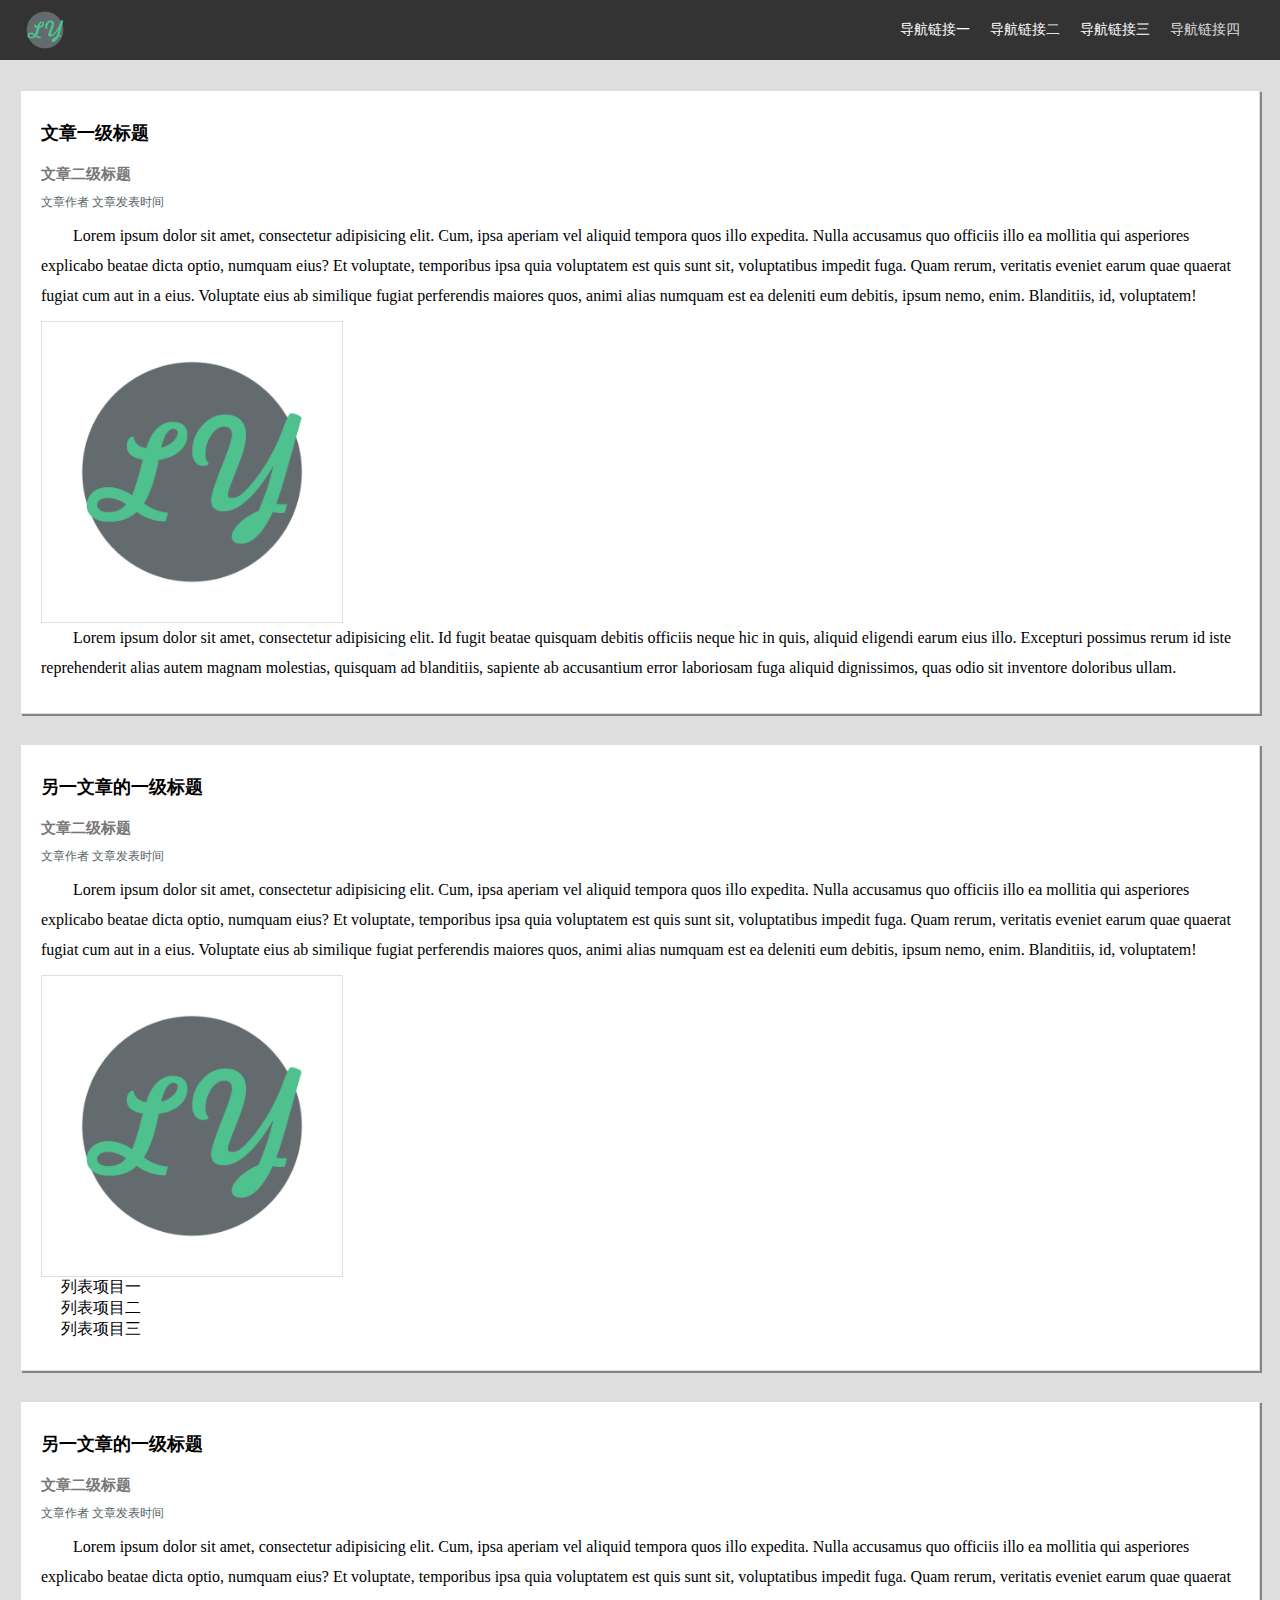
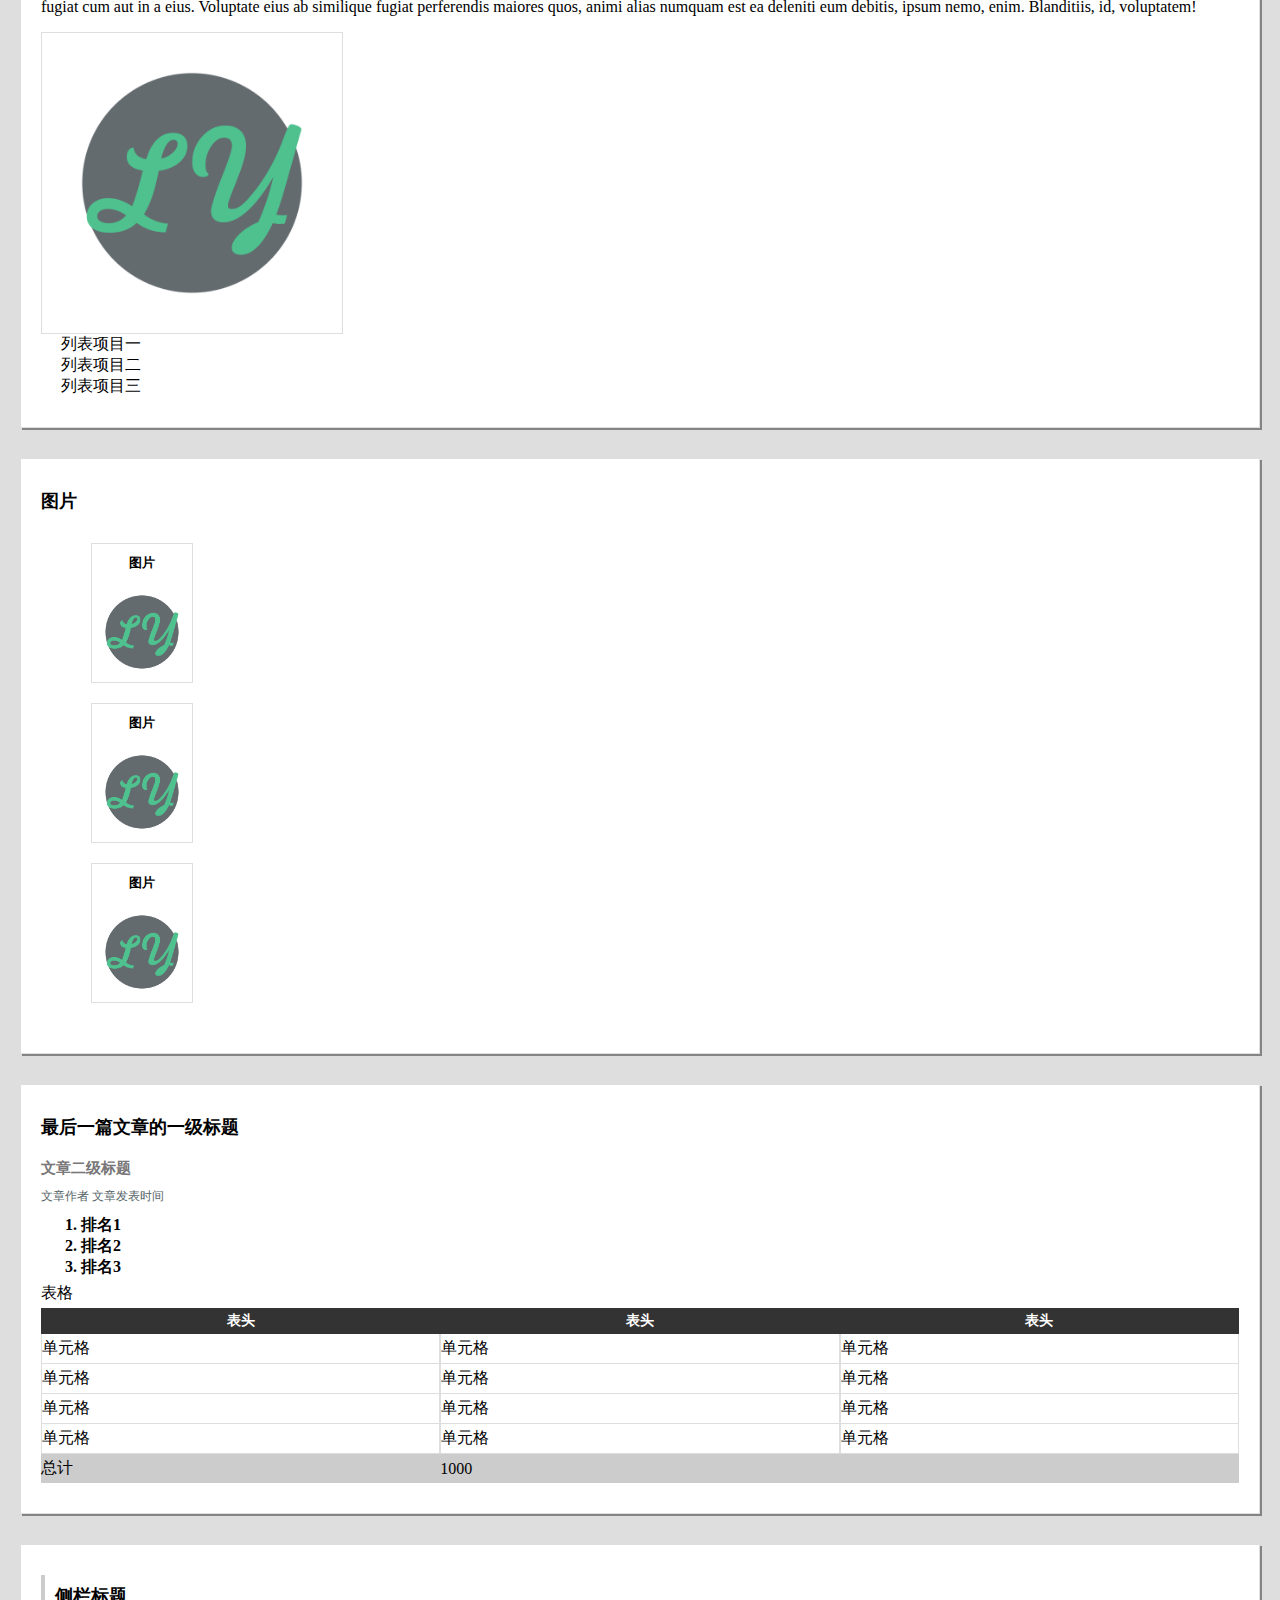
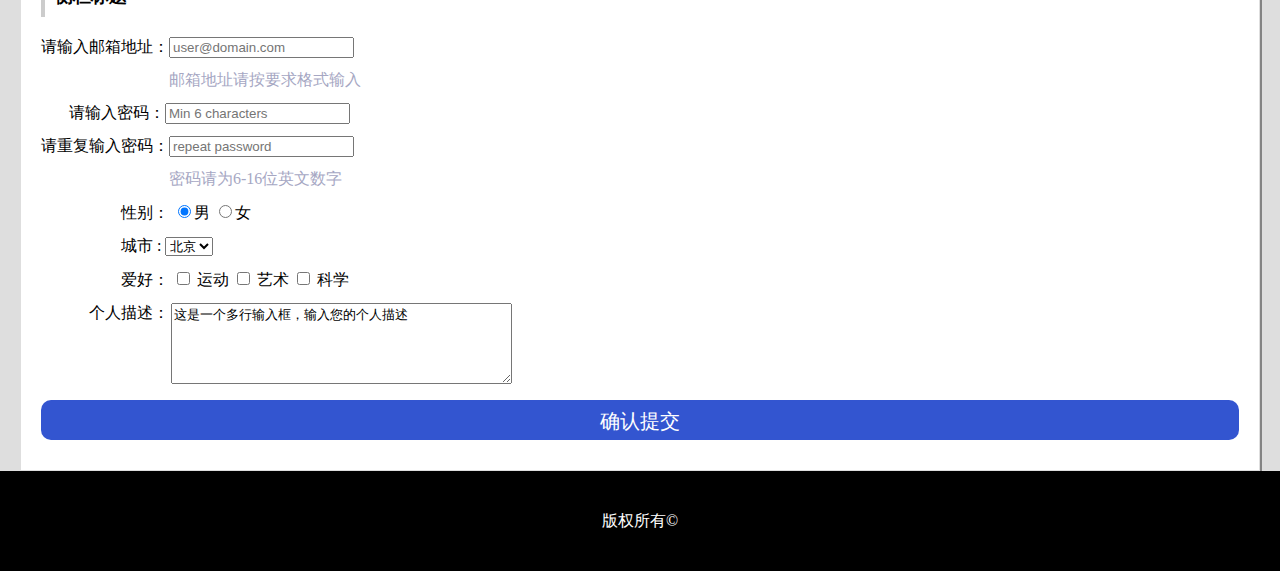
<file: task02/index.html>
<!DOCTYPE html>
<html lang="en">

<head>
    <meta charset="UTF-8">
    <title>任务二</title>
    <link rel="stylesheet" href="./css/index.css">
</head>

<body>
    <header class="header">
        <nav class="navbar">
            <a href="#" class="logo fl"><img src="./images/logo.png" alt="lychiyu"></a>
            <ul class="nav fr">
                <li><a href="">导航链接一</a></li>
                <li><a href="">导航链接二</a></li>
                <li><a href="">导航链接三</a></li>
                <li><a href="">导航链接四</a></li>
            </ul>
        </nav>
    </header>
    <main>
        <section class="">
            <header class="article-info">
                <h2>文章一级标题</h2>
                <h3>文章二级标题</h3>
                <p><span>文章作者</span> <span>文章发表时间</span> </p>
            </header>
            <div class="article-desc">
                <p>Lorem ipsum dolor sit amet, consectetur adipisicing elit. Cum, ipsa aperiam vel aliquid tempora quos illo expedita. Nulla accusamus quo officiis illo ea mollitia qui asperiores explicabo beatae dicta optio, numquam eius? Et voluptate, temporibus ipsa quia voluptatem est quis sunt sit, voluptatibus impedit fuga. Quam rerum, veritatis eveniet earum quae quaerat fugiat cum aut in a eius. Voluptate eius ab similique fugiat perferendis maiores quos, animi alias numquam est ea deleniti eum debitis, ipsum nemo, enim. Blanditiis, id, voluptatem!</p>
                <img src="./images/logo.png" alt="文章图片">
                <p>Lorem ipsum dolor sit amet, consectetur adipisicing elit. Id fugit beatae quisquam debitis officiis neque hic in quis, aliquid eligendi earum eius illo. Excepturi possimus rerum id iste reprehenderit alias autem magnam molestias, quisquam ad blanditiis, sapiente ab accusantium error laboriosam fuga aliquid dignissimos, quas odio sit inventore doloribus ullam.</p>
            </div>
        </section>
        <section class="">
            <header class="article-info">
                <h2>另一文章的一级标题</h2>
                <h3>文章二级标题</h3>
                <p><span>文章作者</span> <span>文章发表时间</span> </p>
            </header>
            <div class="article-desc">
                <p>Lorem ipsum dolor sit amet, consectetur adipisicing elit. Cum, ipsa aperiam vel aliquid tempora quos illo expedita. Nulla accusamus quo officiis illo ea mollitia qui asperiores explicabo beatae dicta optio, numquam eius? Et voluptate, temporibus ipsa quia voluptatem est quis sunt sit, voluptatibus impedit fuga. Quam rerum, veritatis eveniet earum quae quaerat fugiat cum aut in a eius. Voluptate eius ab similique fugiat perferendis maiores quos, animi alias numquam est ea deleniti eum debitis, ipsum nemo, enim. Blanditiis, id, voluptatem!</p>
                <img src="./images/logo.png" alt="文章图片">
                <ol>
                    <li>列表项目一</li>
                    <li>列表项目二</li>
                    <li>列表项目三</li>
                </ol>
            </div>
        </section>
        <section class="">
            <header class="article-info">
                <h2>另一文章的一级标题</h2>
                <h3>文章二级标题</h3>
                <p><span>文章作者</span> <span>文章发表时间</span> </p>
            </header>
            <div class="article-desc">
                <p>Lorem ipsum dolor sit amet, consectetur adipisicing elit. Cum, ipsa aperiam vel aliquid tempora quos illo expedita. Nulla accusamus quo officiis illo ea mollitia qui asperiores explicabo beatae dicta optio, numquam eius? Et voluptate, temporibus ipsa quia voluptatem est quis sunt sit, voluptatibus impedit fuga. Quam rerum, veritatis eveniet earum quae quaerat fugiat cum aut in a eius. Voluptate eius ab similique fugiat perferendis maiores quos, animi alias numquam est ea deleniti eum debitis, ipsum nemo, enim. Blanditiis, id, voluptatem!</p>
                <img src="./images/logo.png" alt="文章图片">
                <ol>
                    <li>列表项目一</li>
                    <li>列表项目二</li>
                    <li>列表项目三</li>
                </ol>
            </div>
        </section>
        <section class="">
            <header class="article-info">
                <h2>图片</h2>
            </header>
            <div class="article-desc img-content">
                <div>
                    <div><h5>图片</h5></div>
                    <div><img src="./images/logo.png" alt=""></div>
                </div>
                <div>
                    <div><h5>图片</h5></div>
                    <div><img src="./images/logo.png" alt=""></div>
                </div>
                <div>
                    <div><h5>图片</h5></div>
                    <div><img src="./images/logo.png" alt=""></div>
                </div>
            </div>
        </section>
        <section class="">
            <header class="article-info">
                <h2>最后一篇文章的一级标题</h2>
                <h3>文章二级标题</h3>
                <p><span>文章作者</span> <span>文章发表时间</span> </p>
            </header>
            <div class="article-desc table-content"  >
                <ol>
                    <li>排名1</li>
                    <li>排名2</li>
                    <li>排名3</li>
                </ol>
                <p>表格</p>
                <table cellspacing="0" cellpadding="0">
                   <tr>
                       <th>表头</th>
                       <th>表头</th>
                       <th>表头</th>
                   </tr>
                   <tr>
                       <td>单元格</td>
                       <td>单元格</td>
                       <td>单元格</td>
                   </tr>
                   <tr>
                       <td>单元格</td>
                       <td>单元格</td>
                       <td>单元格</td>
                   </tr>
                   <tr>
                       <td>单元格</td>
                       <td>单元格</td>
                       <td>单元格</td>
                   </tr>
                   <tr>
                       <td>单元格</td>
                       <td>单元格</td>
                       <td>单元格</td>
                   </tr>
                   <tr>
                       <td>总计</td>
                       <td colspan="2">1000</td>
                   </tr>
                </table>
            </div>
        </section>
    </main>

    <aside>
        <div class="aside-content">
            <h3><span></span>侧栏标题</h3>
            <form method="post" action="http://ife.baidu.com">
                <p><label for="email">请输入邮箱地址：<input id="email" type="email" placeholder="user@domain.com" name="email" /></label></p>
                <p class="text">邮箱地址请按要求格式输入</p>
                <p><label for="password">&nbsp;&nbsp;&nbsp;&nbsp;&nbsp;&nbsp;&nbsp;请输入密码：<input id="password" type="password" placeholder="Min 6 characters" name="password" /></label></p>
                <p><label for="repeat-password"> 请重复输入密码：<input id="repeat-password" type="password" placeholder="repeat password" name="repeat-password" /></label></p>
                <p class="text">密码请为6-16位英文数字</p>

                <p class="detail">
                    <span>性别：</span>
                    <label for="man"><input id="man" checked value="男" type="radio" name="gender" />男</label>
                    <label for="woman"><input id="woman" value="女" type="radio" name="gender" />女</label>
                </p>

                <p class="detail">
                    <label for="city">
                        城市 :
                        <select name="city" id="city">
                            <option value="1" label="北京">北京</option>
                            <option value="2" label="上海">上海</option>
                            <option value="3" label="深圳">深圳</option>
                            <option value="4" label="广州">广州</option>
                        </select>
                    </label>
                </p>

                <p class="detail">
                    <span>爱好：</span>
                    <label for="sport"><input type="checkbox" id="sport" name="sport" /> 运动</label>
                    <label for="art"><input type="checkbox" id="art" name="art" /> 艺术</label>
                    <label for="science"><input type="checkbox" id="science" name="science" /> 科学</label>
                </p>

                <p class="message">
                    <span class="pro-describe">个人描述：</span>
                    <textarea cols="40" rows="5" name="detail" id="detail" wrap="hard" title="describe">这是一个多行输入框，输入您的个人描述</textarea>
                </p>

		    <input class="submit" type="submit" value="确认提交" />
	    </form>
        </div>
    </aside>

<footer>
    版权所有&copy;
</footer>

</body>

</html>
</file>
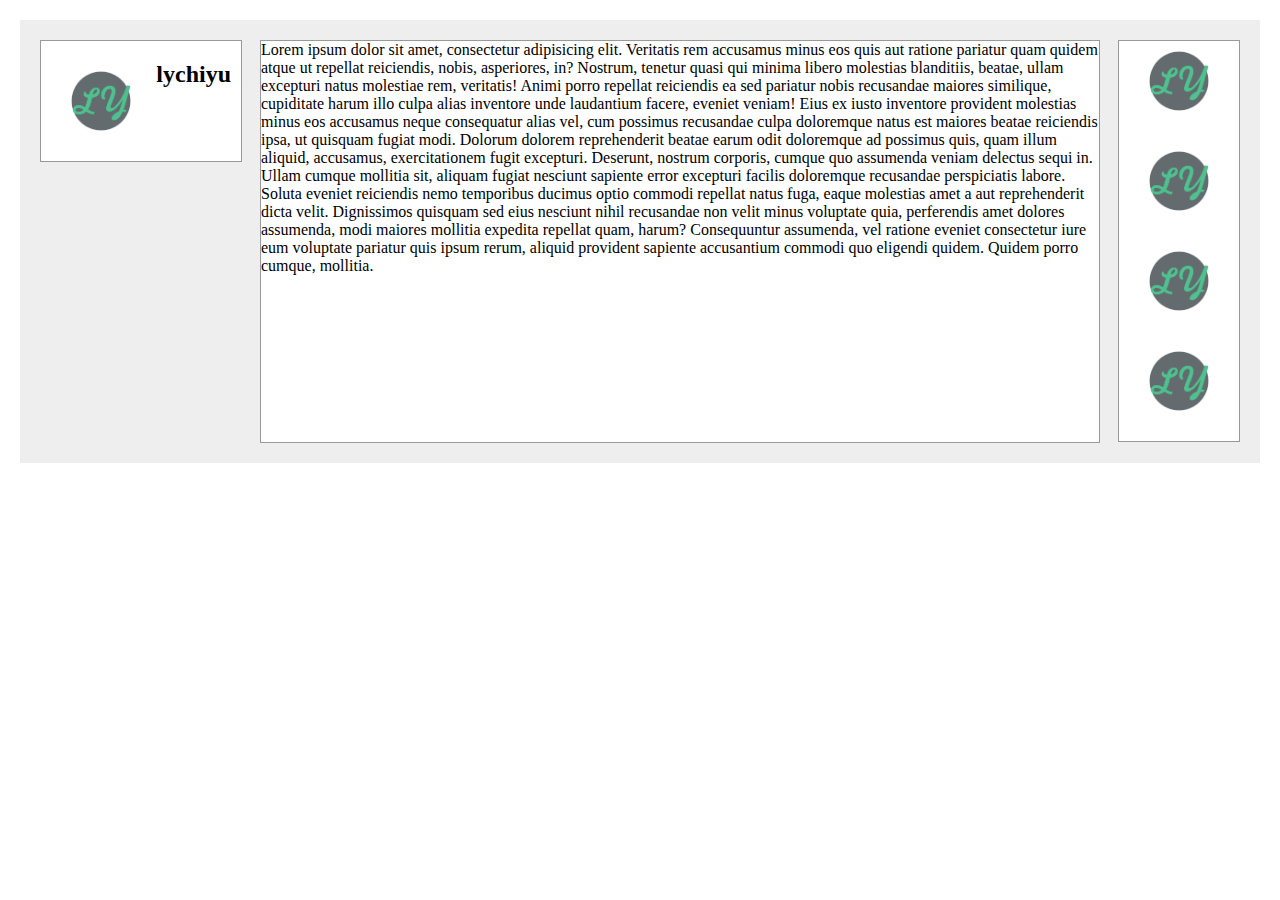
<file: task03/index.html>
<!DOCTYPE html>
<html lang="en">
<head>
    <meta charset="UTF-8">
    <meta name="viewport" content="width=device-width, initial-scale=1.0">
    <meta http-equiv="X-UA-Compatible" content="ie=edge">
    <title>任务三</title>
    <style>
        *{
            margin: 0;
            padding: 0;
        }
        .clearfix:before, 
        .clearfix:after {
            content: "";
            display: table;
        }

        .clearfix:after {
            clear: both;
        }

        .clearfix {
            *zoom: 1; /*IE/7/6*/
        }

        body>div{
            margin: 20px;
            padding: 20px;
            background: #eee;
            border: #999;
        }
        img{
         width: 80px;
         height: 80px;   
         vertical-align: middle;
        }
        article{
            border: 1px solid #999;
            background: #fff;
        }
        ul{
             
            list-style: none;
            text-align: center;
        }
        ul li {
            margin-bottom: 20px;
        }
        .left{
            float: left;
            width: 160px;
            padding: 20px;
            position: relative
        }
        .left h2{
            position: absolute;
            right: 10px;
        }
        .right{
            float: right;
            width: 120px;
        }
        .center{
            margin-left: 220px;
            margin-right: 140px;
        }
    </style>
</head>
<body>
    <div class="clearfix">
        <article class="left">
            <h2>lychiyu</h2>
            <img src="./images/logo.png" alt="lychiyu">
        </article>
        <article class="right">
            <ul>
                <li><img src="./images/logo.png" alt=""></li>
                <li><img src="./images/logo.png" alt=""></li>
                <li><img src="./images/logo.png" alt=""></li>
                <li><img src="./images/logo.png" alt=""></li>
            </ul>
        </article>
        <article class="center clearfix">
            Lorem ipsum dolor sit amet, consectetur adipisicing elit. Veritatis rem accusamus minus eos quis aut ratione pariatur quam quidem atque ut repellat reiciendis, nobis, asperiores, in? Nostrum, tenetur quasi qui minima libero molestias blanditiis, beatae, ullam excepturi natus molestiae rem, veritatis! Animi porro repellat reiciendis ea sed pariatur nobis recusandae maiores similique, cupiditate harum illo culpa alias inventore unde laudantium facere, eveniet veniam! Eius ex iusto inventore provident molestias minus eos accusamus neque consequatur alias vel, cum possimus recusandae culpa doloremque natus est maiores beatae reiciendis ipsa, ut quisquam fugiat modi. Dolorum dolorem reprehenderit beatae earum odit doloremque ad possimus quis, quam illum aliquid, accusamus, exercitationem fugit excepturi. Deserunt, nostrum corporis, cumque quo assumenda veniam delectus sequi in. Ullam cumque mollitia sit, aliquam fugiat nesciunt sapiente error excepturi facilis doloremque recusandae perspiciatis labore. Soluta eveniet reiciendis nemo temporibus ducimus optio commodi repellat natus fuga, eaque molestias amet a aut reprehenderit dicta velit. Dignissimos quisquam sed eius nesciunt nihil recusandae non velit minus voluptate quia, perferendis amet dolores assumenda, modi maiores mollitia expedita repellat quam, harum? Consequuntur assumenda, vel ratione eveniet consectetur iure eum voluptate pariatur quis ipsum rerum, aliquid provident sapiente accusantium commodi quo eligendi quidem. Quidem porro cumque, mollitia.
        </article>
    </div>
</body>
</html>
</file>
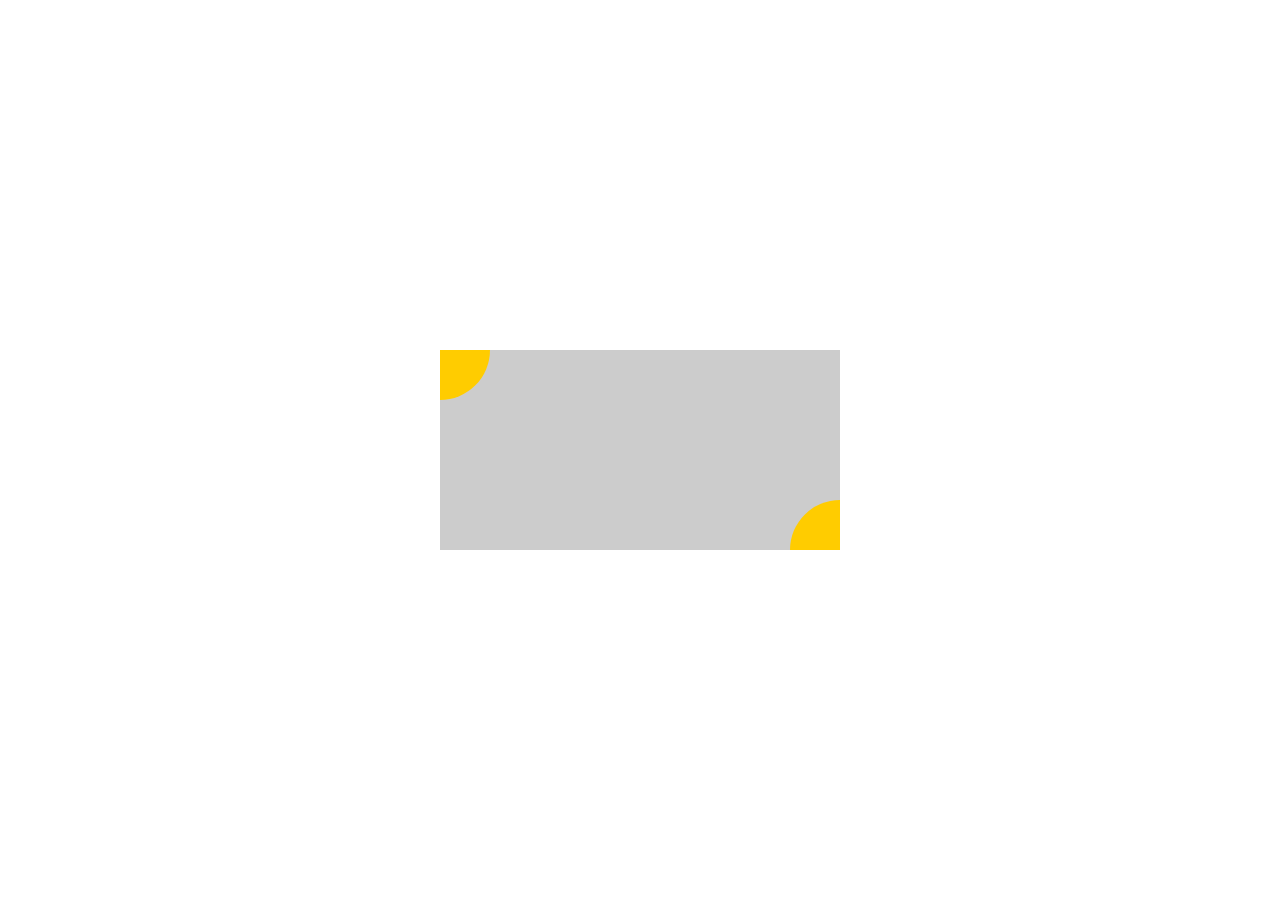
<file: task04/index.html>
<!DOCTYPE html>
<html lang="en">
<head>
    <meta charset="UTF-8">
    <meta name="viewport" content="width=device-width, initial-scale=1.0">
    <meta http-equiv="X-UA-Compatible" content="ie=edge">
    <title>任务四</title>
    <style>
        *{
            margin: 0;
            padding: 0;
        }
        .wrapper{
            width: 400px;
            height: 200px;
            background: #ccc;
            position: absolute;
            top: 50%;
            left: 50%;
            transform: translate(-50%, -50%);
        }
        .left,.right{
            background: #fc0;
            width: 50px;
            height: 50px;
            position: absolute;
        }
        .left{
            border-bottom-right-radius: 100%;
            left:0;
        }
        .right{
            right:0;
            bottom:0;
            border-top-left-radius: 100%;
        }
    </style>
</head>
<body>
    <div class="wrapper">
        <div class="left"></div>
        <div class="right"></div>
    </div>
</body>
</html>
</file>
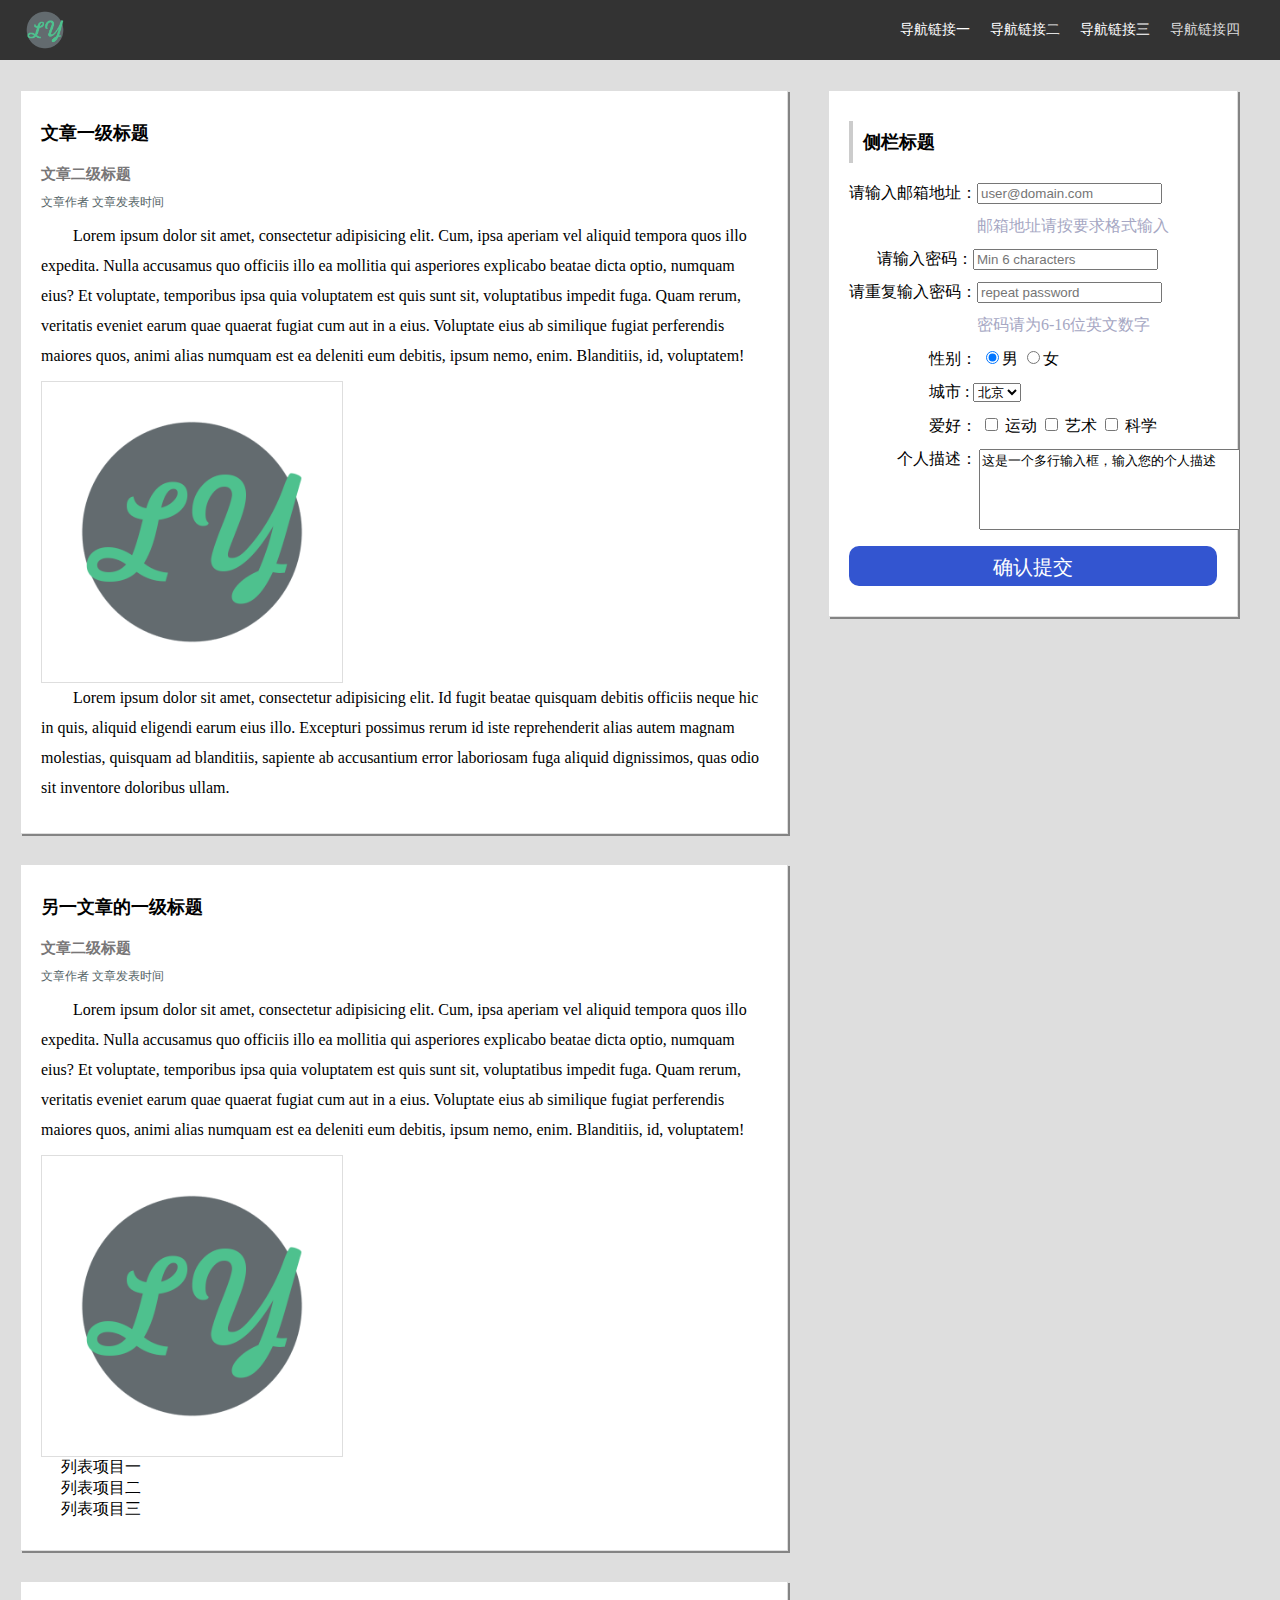
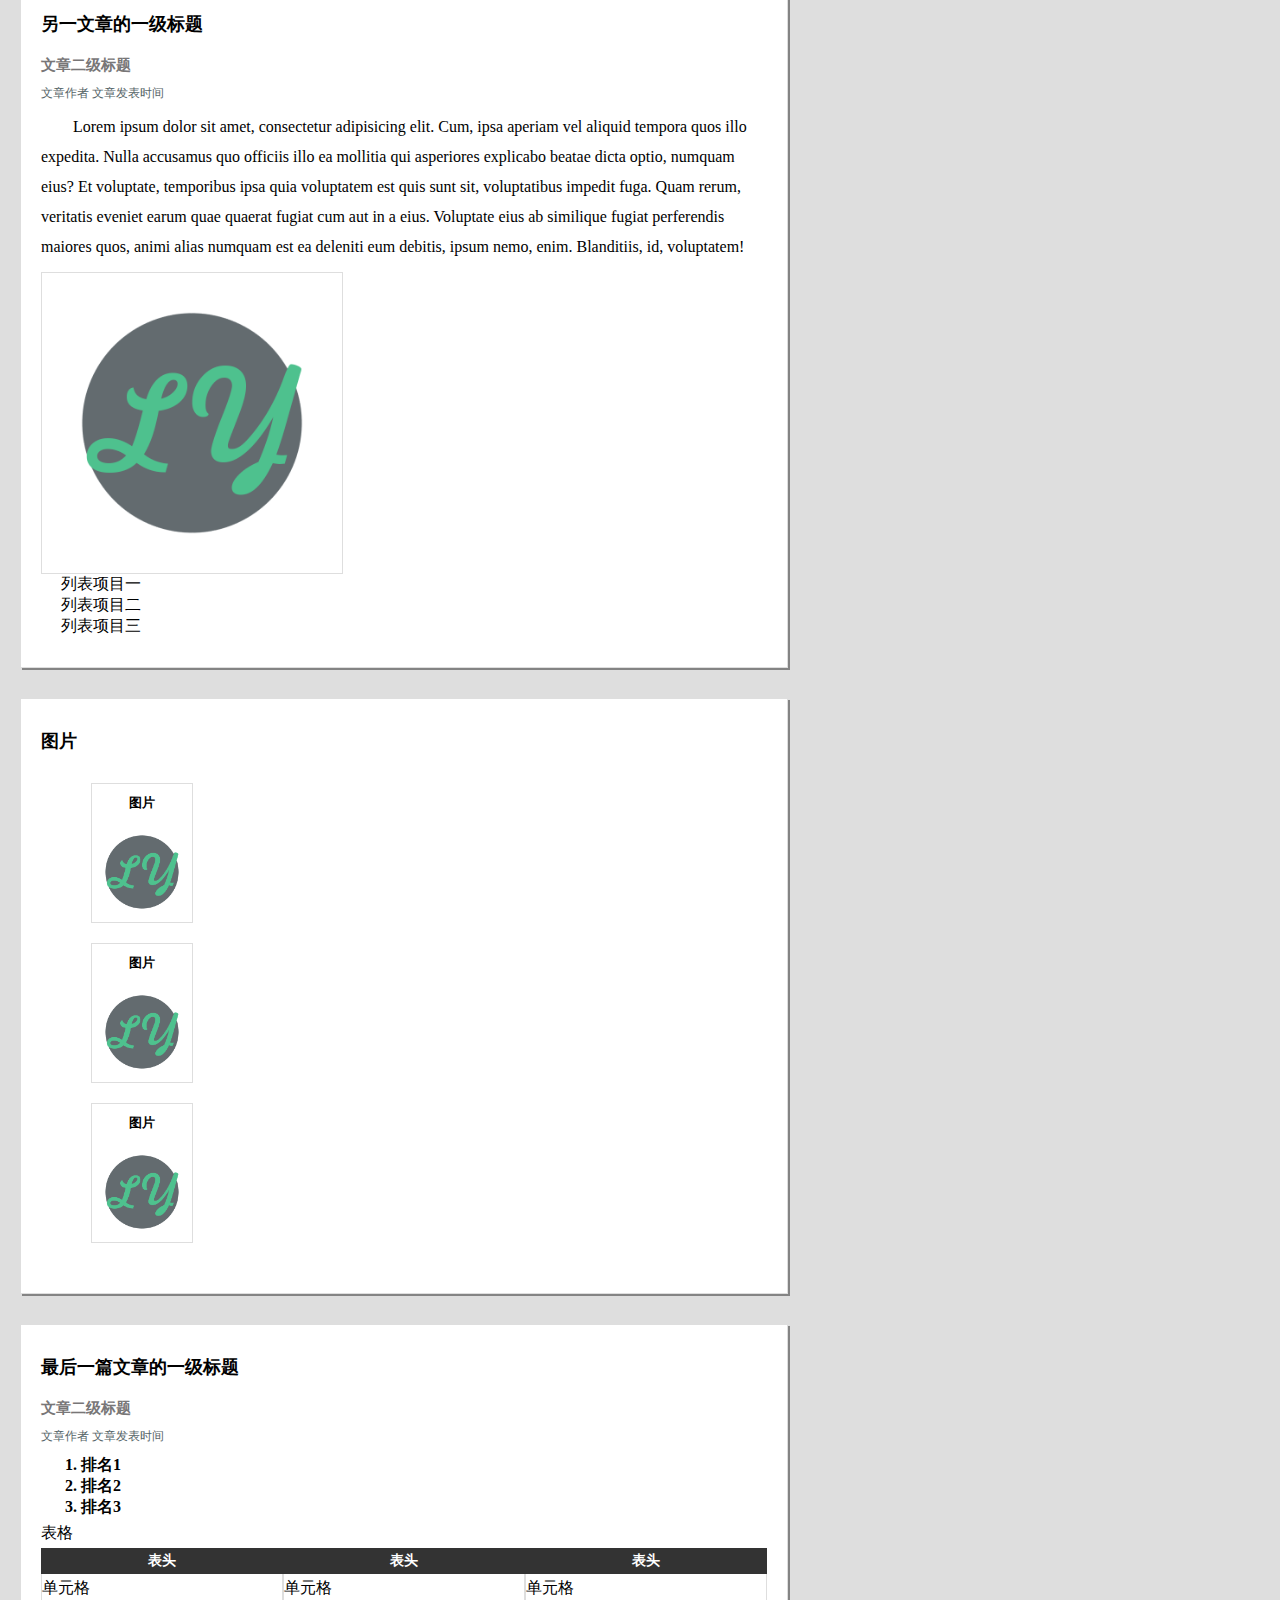
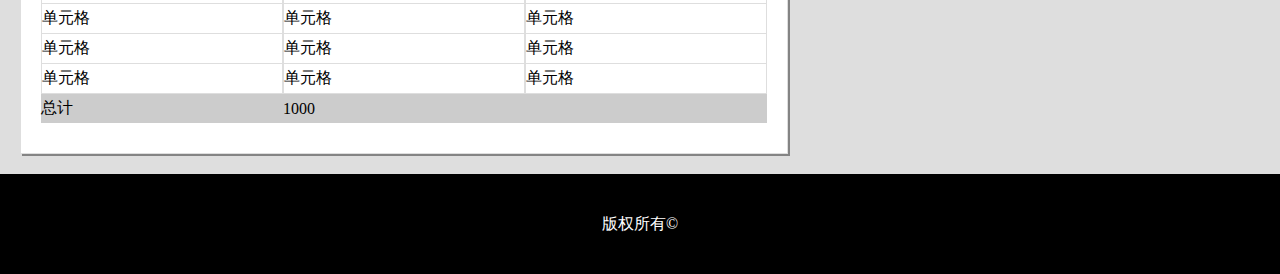
<file: task05/index.html>
<!DOCTYPE html>
<html lang="en">

<head>
    <meta charset="UTF-8">
    <title>任务五</title>
    <link rel="stylesheet" href="./css/index.css">
</head>

<body class="clearfix">
    <header class="header">
        <nav class="navbar">
            <a href="#" class="logo fl"><img src="./images/logo.png" alt="lychiyu"></a>
            <ul class="nav fr">
                <li><a href="">导航链接一</a></li>
                <li><a href="">导航链接二</a></li>
                <li><a href="">导航链接三</a></li>
                <li><a href="">导航链接四</a></li>
            </ul>
        </nav>
    </header>
    <main>
        <section class="">
            <header class="article-info">
                <h2>文章一级标题</h2>
                <h3>文章二级标题</h3>
                <p><span>文章作者</span> <span>文章发表时间</span> </p>
            </header>
            <div class="article-desc">
                <p>Lorem ipsum dolor sit amet, consectetur adipisicing elit. Cum, ipsa aperiam vel aliquid tempora quos illo expedita. Nulla accusamus quo officiis illo ea mollitia qui asperiores explicabo beatae dicta optio, numquam eius? Et voluptate, temporibus ipsa quia voluptatem est quis sunt sit, voluptatibus impedit fuga. Quam rerum, veritatis eveniet earum quae quaerat fugiat cum aut in a eius. Voluptate eius ab similique fugiat perferendis maiores quos, animi alias numquam est ea deleniti eum debitis, ipsum nemo, enim. Blanditiis, id, voluptatem!</p>
                <img src="./images/logo.png" alt="文章图片">
                <p>Lorem ipsum dolor sit amet, consectetur adipisicing elit. Id fugit beatae quisquam debitis officiis neque hic in quis, aliquid eligendi earum eius illo. Excepturi possimus rerum id iste reprehenderit alias autem magnam molestias, quisquam ad blanditiis, sapiente ab accusantium error laboriosam fuga aliquid dignissimos, quas odio sit inventore doloribus ullam.</p>
            </div>
        </section>
        <section class="">
            <header class="article-info">
                <h2>另一文章的一级标题</h2>
                <h3>文章二级标题</h3>
                <p><span>文章作者</span> <span>文章发表时间</span> </p>
            </header>
            <div class="article-desc">
                <p>Lorem ipsum dolor sit amet, consectetur adipisicing elit. Cum, ipsa aperiam vel aliquid tempora quos illo expedita. Nulla accusamus quo officiis illo ea mollitia qui asperiores explicabo beatae dicta optio, numquam eius? Et voluptate, temporibus ipsa quia voluptatem est quis sunt sit, voluptatibus impedit fuga. Quam rerum, veritatis eveniet earum quae quaerat fugiat cum aut in a eius. Voluptate eius ab similique fugiat perferendis maiores quos, animi alias numquam est ea deleniti eum debitis, ipsum nemo, enim. Blanditiis, id, voluptatem!</p>
                <img src="./images/logo.png" alt="文章图片">
                <ol>
                    <li>列表项目一</li>
                    <li>列表项目二</li>
                    <li>列表项目三</li>
                </ol>
            </div>
        </section>
        <section class="">
            <header class="article-info">
                <h2>另一文章的一级标题</h2>
                <h3>文章二级标题</h3>
                <p><span>文章作者</span> <span>文章发表时间</span> </p>
            </header>
            <div class="article-desc">
                <p>Lorem ipsum dolor sit amet, consectetur adipisicing elit. Cum, ipsa aperiam vel aliquid tempora quos illo expedita. Nulla accusamus quo officiis illo ea mollitia qui asperiores explicabo beatae dicta optio, numquam eius? Et voluptate, temporibus ipsa quia voluptatem est quis sunt sit, voluptatibus impedit fuga. Quam rerum, veritatis eveniet earum quae quaerat fugiat cum aut in a eius. Voluptate eius ab similique fugiat perferendis maiores quos, animi alias numquam est ea deleniti eum debitis, ipsum nemo, enim. Blanditiis, id, voluptatem!</p>
                <img src="./images/logo.png" alt="文章图片">
                <ol>
                    <li>列表项目一</li>
                    <li>列表项目二</li>
                    <li>列表项目三</li>
                </ol>
            </div>
        </section>
        <section class="">
            <header class="article-info">
                <h2>图片</h2>
            </header>
            <div class="article-desc img-content">
                <div>
                    <div><h5>图片</h5></div>
                    <div><img src="./images/logo.png" alt=""></div>
                </div>
                <div>
                    <div><h5>图片</h5></div>
                    <div><img src="./images/logo.png" alt=""></div>
                </div>
                <div>
                    <div><h5>图片</h5></div>
                    <div><img src="./images/logo.png" alt=""></div>
                </div>
            </div>
        </section>
        <section class="">
            <header class="article-info">
                <h2>最后一篇文章的一级标题</h2>
                <h3>文章二级标题</h3>
                <p><span>文章作者</span> <span>文章发表时间</span> </p>
            </header>
            <div class="article-desc table-content"  >
                <ol>
                    <li>排名1</li>
                    <li>排名2</li>
                    <li>排名3</li>
                </ol>
                <p>表格</p>
                <table cellspacing="0" cellpadding="0">
                   <tr>
                       <th>表头</th>
                       <th>表头</th>
                       <th>表头</th>
                   </tr>
                   <tr>
                       <td>单元格</td>
                       <td>单元格</td>
                       <td>单元格</td>
                   </tr>
                   <tr>
                       <td>单元格</td>
                       <td>单元格</td>
                       <td>单元格</td>
                   </tr>
                   <tr>
                       <td>单元格</td>
                       <td>单元格</td>
                       <td>单元格</td>
                   </tr>
                   <tr>
                       <td>单元格</td>
                       <td>单元格</td>
                       <td>单元格</td>
                   </tr>
                   <tr>
                       <td>总计</td>
                       <td colspan="2">1000</td>
                   </tr>
                </table>
            </div>
        </section>
    </main>

    <aside>
        <div class="aside-content">
            <h3><span></span>侧栏标题</h3>
            <form method="post" action="http://ife.baidu.com">
                <p><label for="email">请输入邮箱地址：<input id="email" type="email" placeholder="user@domain.com" name="email" /></label></p>
                <p class="text">邮箱地址请按要求格式输入</p>
                <p><label for="password">&nbsp;&nbsp;&nbsp;&nbsp;&nbsp;&nbsp;&nbsp;请输入密码：<input id="password" type="password" placeholder="Min 6 characters" name="password" /></label></p>
                <p><label for="repeat-password"> 请重复输入密码：<input id="repeat-password" type="password" placeholder="repeat password" name="repeat-password" /></label></p>
                <p class="text">密码请为6-16位英文数字</p>

                <p class="detail">
                    <span>性别：</span>
                    <label for="man"><input id="man" checked value="男" type="radio" name="gender" />男</label>
                    <label for="woman"><input id="woman" value="女" type="radio" name="gender" />女</label>
                </p>

                <p class="detail">
                    <label for="city">
                        城市 :
                        <select name="city" id="city">
                            <option value="1" label="北京">北京</option>
                            <option value="2" label="上海">上海</option>
                            <option value="3" label="深圳">深圳</option>
                            <option value="4" label="广州">广州</option>
                        </select>
                    </label>
                </p>

                <p class="detail">
                    <span>爱好：</span>
                    <label for="sport"><input type="checkbox" id="sport" name="sport" /> 运动</label>
                    <label for="art"><input type="checkbox" id="art" name="art" /> 艺术</label>
                    <label for="science"><input type="checkbox" id="science" name="science" /> 科学</label>
                </p>

                <p class="message">
                    <span class="pro-describe">个人描述：</span>
                    <textarea cols="30" rows="5" name="detail" id="detail" wrap="hard" title="describe">这是一个多行输入框，输入您的个人描述</textarea>
                </p>

		    <input class="submit" type="submit" value="确认提交" />
	    </form>
        </div>
    </aside>

<footer>
    版权所有&copy;
</footer>

</body>

</html>
</file>
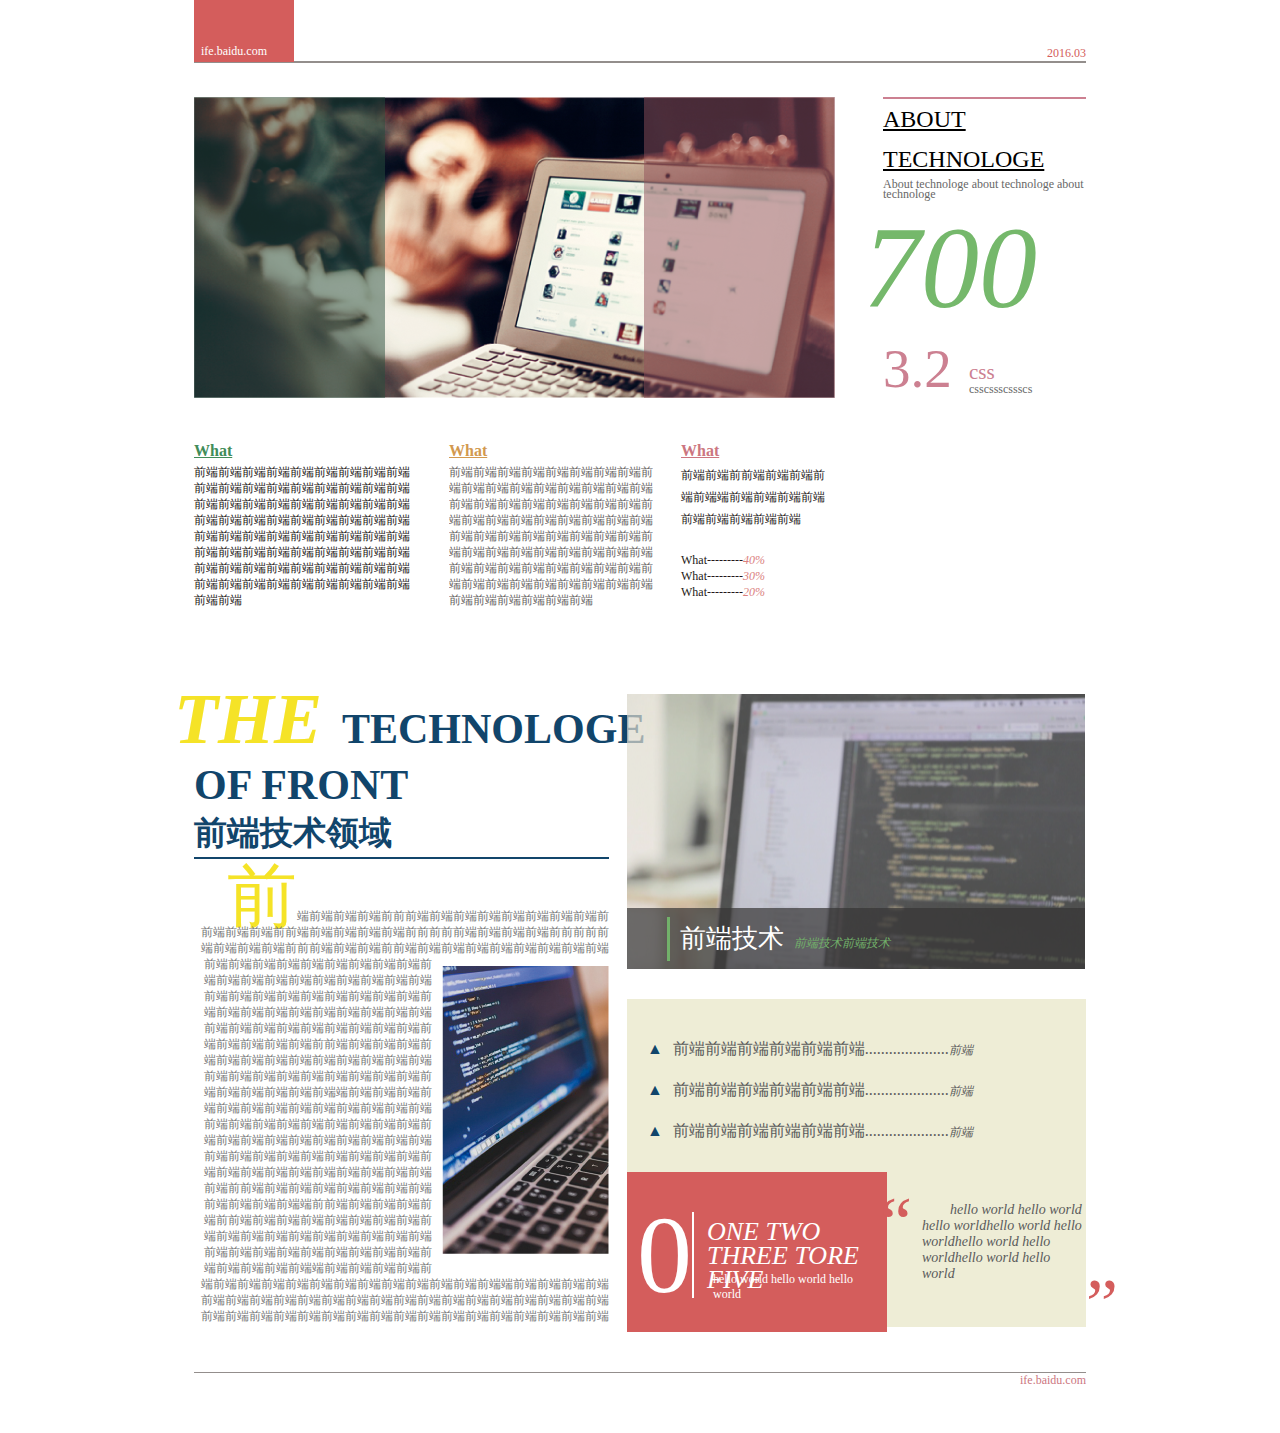
<file: task06/index.html>
<!DOCTYPE html>
<html lang="en">
<head>
    <meta charset="UTF-8">
    <meta name="viewport" content="width=device-width, initial-scale=1.0">
    <meta http-equiv="X-UA-Compatible" content="ie=edge">
    <title>任务六</title>
     <link rel="stylesheet" href="./css/index.css">
</head>
<body>
    <div class="wrapper">
        <header class="header">
            <a href="#">ife.baidu.com</a>
            <span>2016.03</span>
        </header>
        <article class="img-show clearfix">
            <div class="img-content">
                <img src="./images/left_top_bg.png" alt="">
            </div>
            <div class="about-content">
                <p>ABOUT</p>
                <p>TECHNOLOGE</p>
                <p>About technologe about technologe about technologe</p>
                <p>700</p>
                <div class="css-decr">
                    <p>3.2</p>
                    <p>css</p>
                    <p>csscssscssscs</p>
                </div>
            </div>
        </article>
        <article class="clearfix three-p">
            <div>
                <p>What</p>
                <p>前端前端前端前端前端前端前端前端前端前端前端前端前端前端前端前端前端前端前端前端前端前端前端前端前端前端前端前端前端前端前端前端前端前端前端前端前端前端前端前端前端前端前端前端前端前端前端前端前端前端前端前端前端前端前端前端前端前端前端前端前端前端前端前端前端前端前端前端前端前端前端前端前端前端</p>
            </div>
            <div>
                <p>What</p>
                <p>前端前端前端前端前端前端前端前端前端前端前端前端前端前端前端前端前端前端前端前端前端前端前端前端前端前端前端前端前端前端前端前端前端前端前端前端前端前端前端前端前端前端前端前端前端前端前端前端前端前端前端前端前端前端前端前端前端前端前端前端前端前端前端前端前端前端前端前端前端前端前端前端前端前端</p>
            </div>
            <div>
                <p>What</p>
                <p>前端前端前前端前端前端前端前端端前端前端前端前端前端前端前端前端前端</p>
                <ul>
                    <li>What---------<span>40%</span></li>
                    <li>What---------<span>30%</span></li>
                    <li>What---------<span>20%</span></li>
                </ul>
            </div>

        </article>

        <article class="technologe clearfix">
            <section class="post fl">
                <p><span>THE</span>TECHNOLOGE OF FRONT</p>
                <p>前端技术领域</p>
                <div class="article-desc clearfix">
                    <p>前端前端前端前端前前前端前端前端前端前端前端前端前端前前端前端前端前前端前端前端前端前端前前前前前端前端前端前端前前前前前端前端前端前端前前前端前端前端前前端前端前端前端前端前端前端前端前端前端前端前端前<img src="./images/article-desc.png" alt="">端前端前端前端前端前端前端前端前端前端前端前端前端前端前端前端前端前端前端前端前端前端前端前端前端前端前端前端前端前端前端前端前端前端前端前端前端前端前端前端前端前端前端前端前端前端前端前端前端前前端前端前端前端前端前端前端前端前端前端前端前端前端前端前端前端前端前端前端前端前端前端前端前端前端前端前端前端前端端前端前端前端前端前端前端前端前端前端前端前端前端前端前端前端前端前端前端前端前端前端前端前端前端前端前端前端前端前端前端前端前端前端前端前端前端前端前端前端前端前端前端前端前端前端前端前端前端前端前端前端前端前前端前端前端前端前端前端前端前端前端前端前端前端端前前端前端前端前端前端前前端前端前端前端前端前端前端前端前端前端前端前端前端前端前端前端前端前端前端前端前端前端前端前端前端前端前端前端前端前端前端前端端前端前端前端前端前端前端前端前端前端前端前端前端前端前端前端前端前端端前端前端前端前端前端前端前端前端前端前端前端前端前端前端前端前端前端前端前端前端前端前端前端前端前端前端前端前端前端前端前端前端前端前端前端前端前端前端</p>
                </div>
            </section>
            <aside class="fl">
                <div class="aside-img">
                    <img src="./images/article-img.png" alt="">
                    <p>前端技术<span>前端技术前端技术</span></p>
                </div>
                <div class="aside-list">
                    <ul>
                        <li>前端前端前端前端前端前端.....................<span>前端</span></li>
                        <li>前端前端前端前端前端前端.....................<span>前端</span></li>
                        <li>前端前端前端前端前端前端.....................<span>前端</span></li>
                    </ul>
                    <div class="clearfix one-world">
                        <div class="fl one">
                            <p>0</p>
                            <p>ONE TWO THREE TORE FIVE</p>
                            <span>hello world hello world hello world</span>
                        </div>
                        <div class="fr world">
                            <p>hello world hello world hello worldhello world hello worldhello world hello worldhello world hello world</p>
                        </div>
                    </div>
                </div>
            </aside>
        </article>
        <footer>
            <p>ife.baidu.com</p>
        </footer>
    </div>
</body>
</html>
</file>
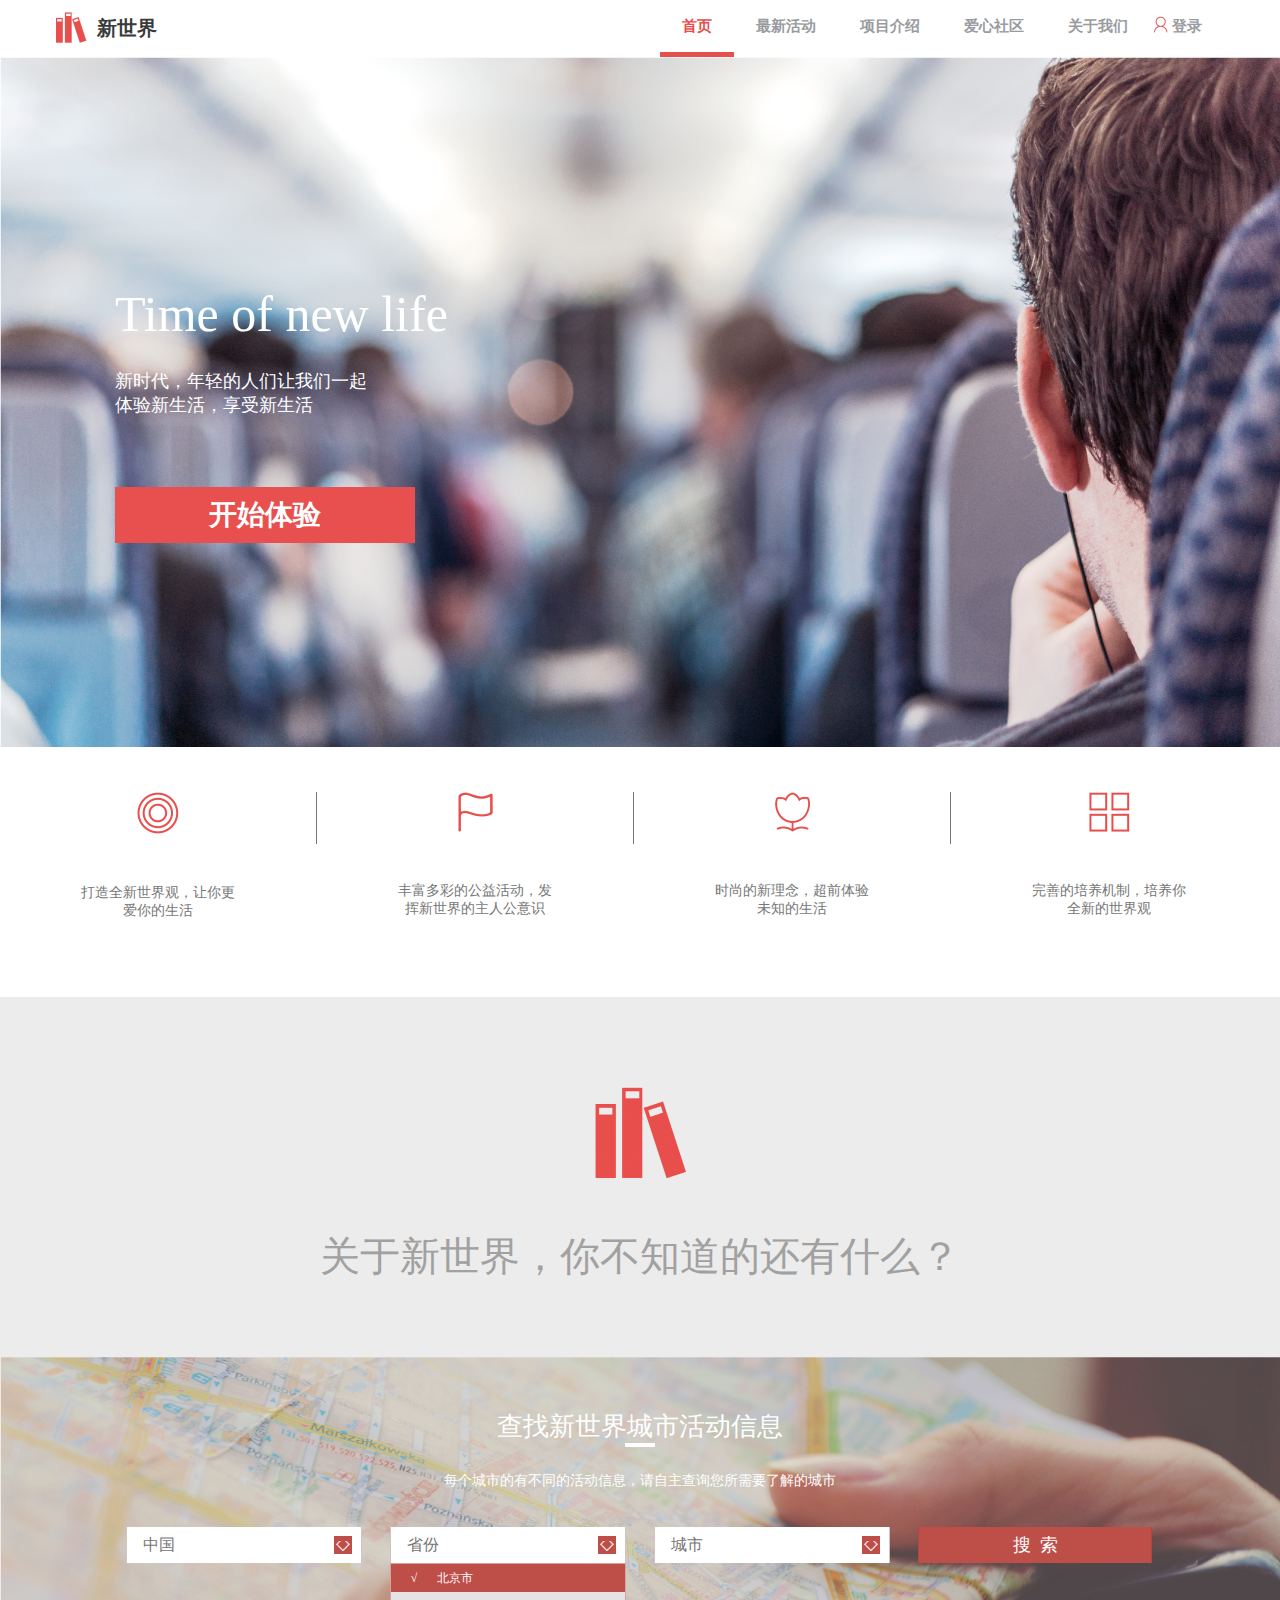
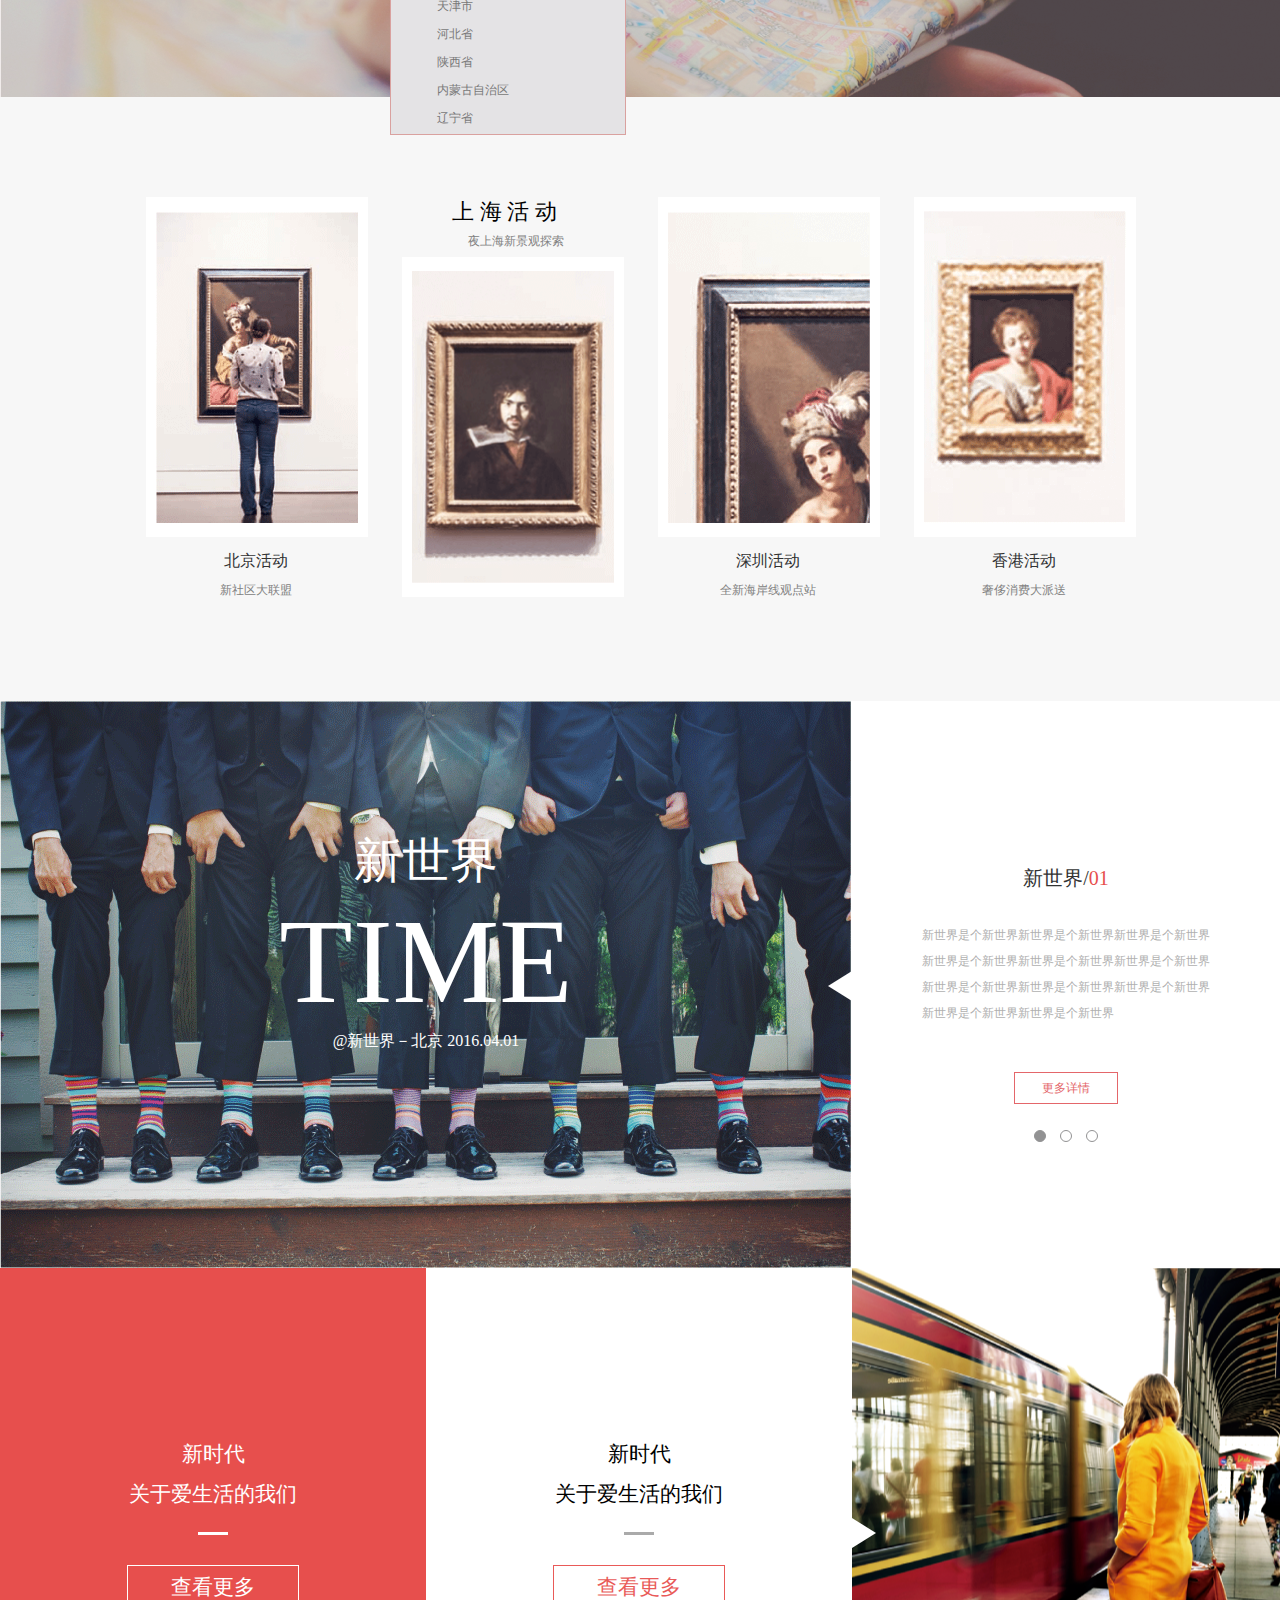
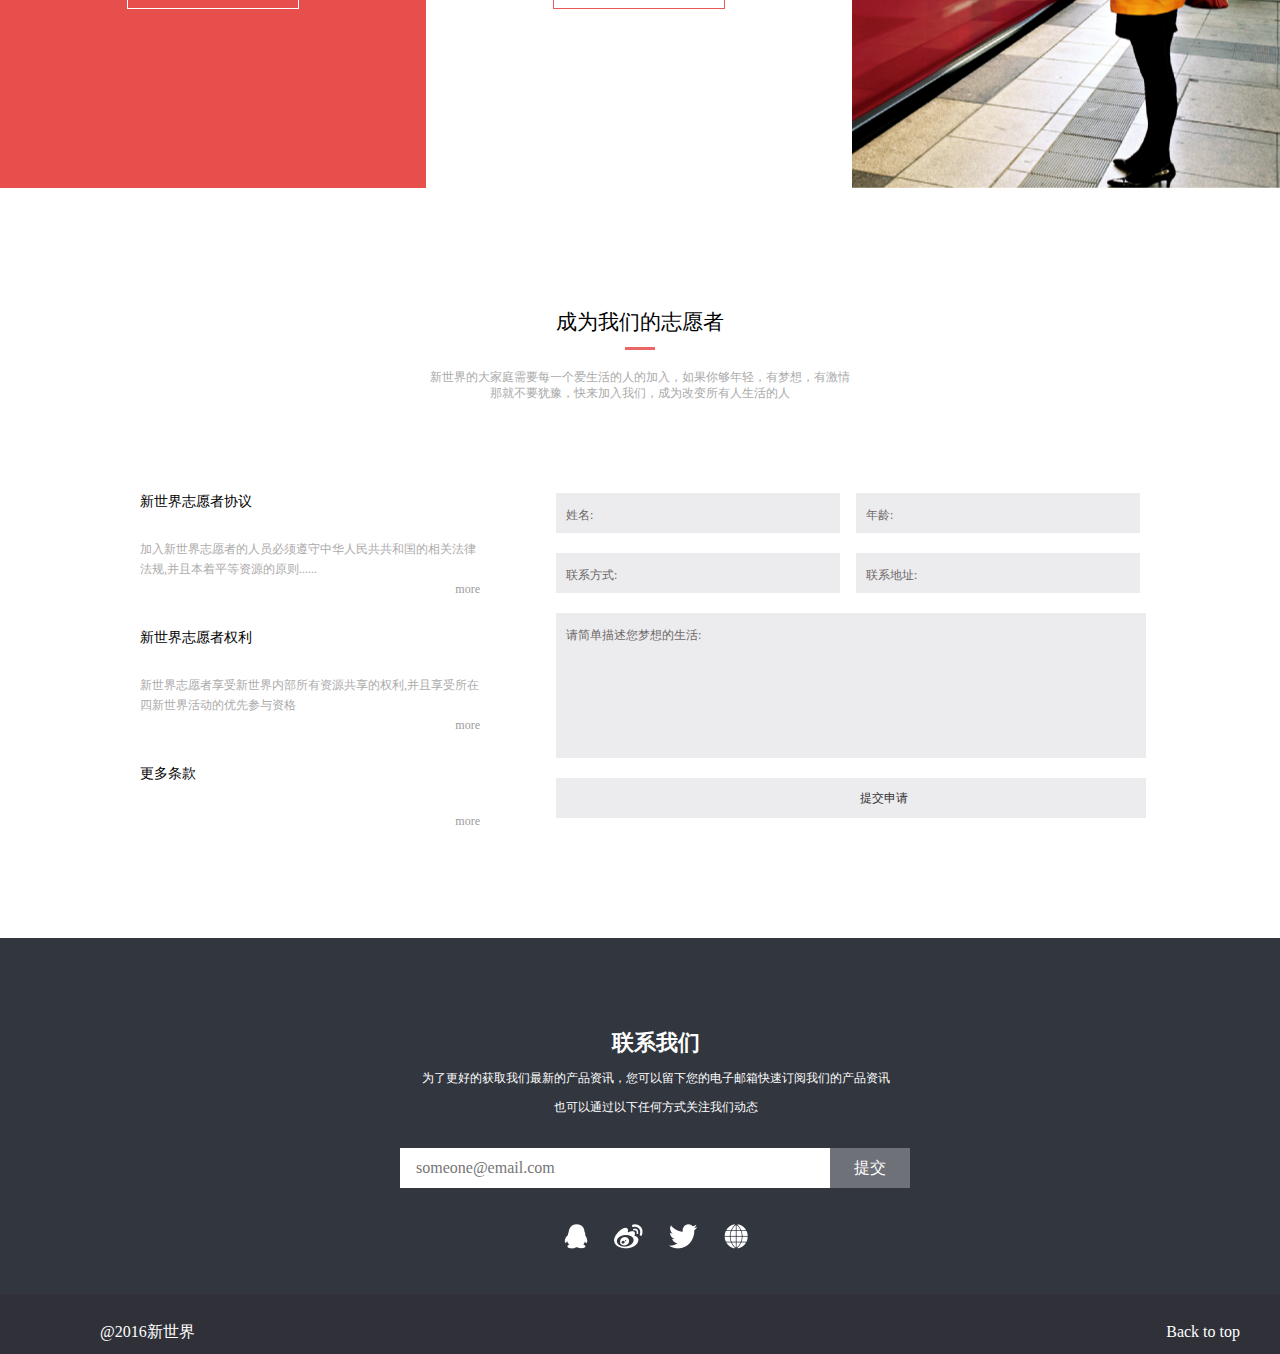
<file: task07/index.html>
<!DOCTYPE html>
<html lang="en">
<head>
    <meta charset="UTF-8">
    <title>常见的技术产品官网</title>
    <link rel="stylesheet" href="./style/global.css">
    <link rel="stylesheet" href="./style/index.css">
</head>
<body>

     <!--头部开始-->
     <header class="header clearfix wrap" >
            <div class="logo">
                <a href="index.html"><img src="./images/logo.png" alt="新世界"><span>新世界</span></a>
            </div>
            <nav>
                <ul>
                    <li class="li_select"><a href="#">首页</a></li>
                    <li><a href="#">最新活动</a></li>
                    <li><a href="#">项目介绍</a></li>
                    <li><a href="#">爱心社区</a></li>
                    <li><a href="#">关于我们</a></li>
                    <li class="login_pic"><a href="#">登录</a></li>
                </ul>
            </nav>
    </header>
     <!--头部结束-->

     <section class="pro wrap">
         <div class="banner">
             <h2>Time of new life</h2>
             <p>新时代，年轻的人们让我们一起  <br/>体验新生活，享受新生活</p>
             <a href="#">开始体验</a>
         </div>
         <div class="pro_intro">
             <ul class="clearfix">
                 <li>
                     <a href="#"><img src="./images/pro_1.png" alt="">
                        <div class="pro_text">
                            <p>打造全新世界观，让你更 爱你的生活</p>
                        </div>
                    </a>
                 </li>
                 <li>
                     <a href="#"><img src="./images/pro_2.png" alt="">
                        <div class="pro_text">
                            <p>丰富多彩的公益活动，发 挥新世界的主人公意识</p>
                        </div>
                    </a>
                 </li>
                 <li>
                     <a href="#"><img src="./images/pro_3.png" alt="">
                        <div class="pro_text">
                            <p>时尚的新理念，超前体验 未知的生活</p>
                        </div>
                    </a>
                 </li>
                 <li>
                     <a href="#"><img src="./images/pro_4.png" alt="">
                        <div class="pro_text">
                            <p>完善的培养机制，培养你 全新的世界观</p>
                        </div>
                    </a>
                 </li>
             </ul>
         </div>
     </section>

     <section class="about_new wrap">
         <div class="world">
             <img src="./images/logo_big.png" alt="新世界">
             <p>关于新世界，你不知道的还有什么？</p>
         </div>
         <div class="search">
             <span class="map_shade"></span>
             <div class="map_text">
                 <h4>查找新世界城市活动信息</h4>
                 <span></span>
                 <p>每个城市的有不同的活动信息，请自主查询您所需要了解的城市</p>
             </div>
             <div class="map_city">
                 <div class="city_item">
                    <input type="text" placeholder="中国">
                    <span class="down_item">
                        <i>
                            <s>◇</s>
                        </i>
                    </span>
                </div>
                 <div class="city_item">
                    <input type="text" placeholder="省份">
                    <span class="down_item">
                        <i>
                            <s>◇</s>
                        </i>
                    </span>
                </div>
                 <div class="city_sel">
                     <ul>
                         <li class="select">北京市
                             <span class="select_item">
                                <i>
                                    <s>√</s>
                                </i>
                            </span>
                         </li>
                         <li>天津市</li>
                         <li>河北省</li>
                         <li>陕西省</li>
                         <li>内蒙古自治区</li>
                         <li>辽宁省</li>
                     </ul>
                 </div>
                 <div class="city_item">
                    <input type="text" placeholder="城市">
                    <span class="down_item">
                        <i>
                            <s>◇</s>
                        </i>
                    </span>
                 </div>
                 <input class="ser_btn" type="button" value="搜  索">
             </div>
         </div>
     </section>

     <section class="activity wrap">
          <div class="act_item">
            <div class="act_img"><img src="./images/act_bg_1.gif" alt="北京活动"></div>
            <h5>北京活动</h5>
            <p>新社区大联盟</p>
         </div>
         <div class="act_item act_spec">
            <div class="act_img"><img src="./images/act_bg_2.png" alt="北京活动"></div>
            <h5>上      海      活      动</h5>
            <p>夜上海新景观探索</p>
         </div>
         <div class="act_item">
            <div class="act_img"><img src="./images/act_bg_3.gif" alt="北京活动"></div>
            <h5>深圳活动</h5>
            <p>全新海岸线观点站</p>
         </div>
         <div class="act_item">
             <div class="act_img"><img src="./images/act_bg_4.gif" alt="北京活动"></div>
             <h5>香港活动</h5>
             <p>奢侈消费大派送</p>
         </div>

     </section>

     <section class="new_time wrap">
         <div class="bj_time clearfix">
             <div class="bj_img fl">
                 <h5>新世界</h5>
                 <p>TIME</p>
                 <sapn>@新世界－北京  2016.04.01</sapn>
             </div>
             <div class="bj_text fl">
                 <div class="tri_l"></div>
                 <h5>新世界/<span>01</span></h5>
                 <p>新世界是个新世界新世界是个新世界新世界是个新世界 新世界是个新世界新世界是个新世界新世界是个新世界 新世界是个新世界新世界是个新世界新世界是个新世界 新世界是个新世界新世界是个新世界</p>
                 <a href="#">更多详情</a>
                 <div class="cir">
                     <span class="cir_cur"></span><span></span><span></span>
                 </div>
             </div>
         </div>
         <div class="us_time clearfix">
             <div class="us_item item0">
                 <h5>新时代</h5>
                 <p>关于爱生活的我们</p>
                 <span></span>
                 <a href="#">查看更多</a>
             </div>
             <div class="us_item item1">
                 <h5>新时代</h5>
                 <p>关于爱生活的我们</p>
                 <span></span>
                 <a href="#">查看更多</a>
             </div>
             <div class="tri_r"></div>
         </div>
     </section>

     <section class="volunteer clearfix">
         <div class="vol_title">
             <h5>成为我们的志愿者</h5>
             <span></span>
             <p>新世界的大家庭需要每一个爱生活的人的加入，如果你够年轻，有梦想，有激情 那就不要犹豫，快来加入我们，成为改变所有人生活的人 </p>
         </div>
         <div class="vol_agree fl">
            <div class="dl">
                <div class="dt">新世界志愿者协议</div>
                <div class="dd">
                    <p>加入新世界志愿者的人员必须遵守中华人民共共和国的相关法律法规,并且本着平等资源的原则......</p>
                    <a href="#">more</a>
                </div>
            </div>
             <div class="dl">
                 <div class="dt">新世界志愿者权利</div>
                 <div class="dd">
                     <p>新世界志愿者享受新世界内部所有资源共享的权利,并且享受所在四新世界活动的优先参与资格 </p>
                     <a href="#">more</a>
                 </div>
             </div>
             <div class="dl">
                 <div class="dt">更多条款</div>
                 <div class="dd">
                     <a href="#">more</a>
                 </div>
             </div>
         </div>
         <div class="vol_form fl">
             <div class="form_item"><label>姓名:</label><input type="text" name="name"></div>
             <div class="form_item"><label>年龄:</label><input type="text" name="name"></div>
             <div class="form_item"><label>联系方式:</label><input type="text" name="name"></div>
             <div class="form_item"><label>联系地址:</label><input type="text" name="name"></div>
             <div class="form_item"><label>请简单描述您梦想的生活:</label><input class="extra" type="text" name="name"></div>
             <div class="form_item"><input type="button" class="submit" name="sub" value="提交申请"></div>
         </div>
     </section>

     <!--底部结束-->
     <footer class="">
        <div class="connection">
            <div class="conn_us">
                <h3>联系我们</h3>
                <p>
                    为了更好的获取我们最新的产品资讯，您可以留下您的电子邮箱快速订阅我们的产品资讯</p>
                <p>也可以通过以下任何方式关注我们动态</p>
                <input class="email" type="text" placeholder="someone@email.com"><input class="submit" type="submit" value="提交">
                <ul class="clearfix">
                    <li><a href="#"><img src="./images/qq.png" alt="QQ"></a></li>
                    <li><a href="#"><img src="./images/weibo.png" alt="微博"></a></li>
                    <li><a href="#"><img src="./images/twtt.png" alt="推特"></a></li>
                    <li><a href="#"><img src="./images/inter.png" alt="互联网"></a></li>
                </ul>
            </div>
        </div>
        <div class="copyright clearfix" >
            <span>@2016新世界</span>
            <span>Back to top</span>
        </div>
    </footer>
    <!--底部结束-->

</body>
</html>
</file>
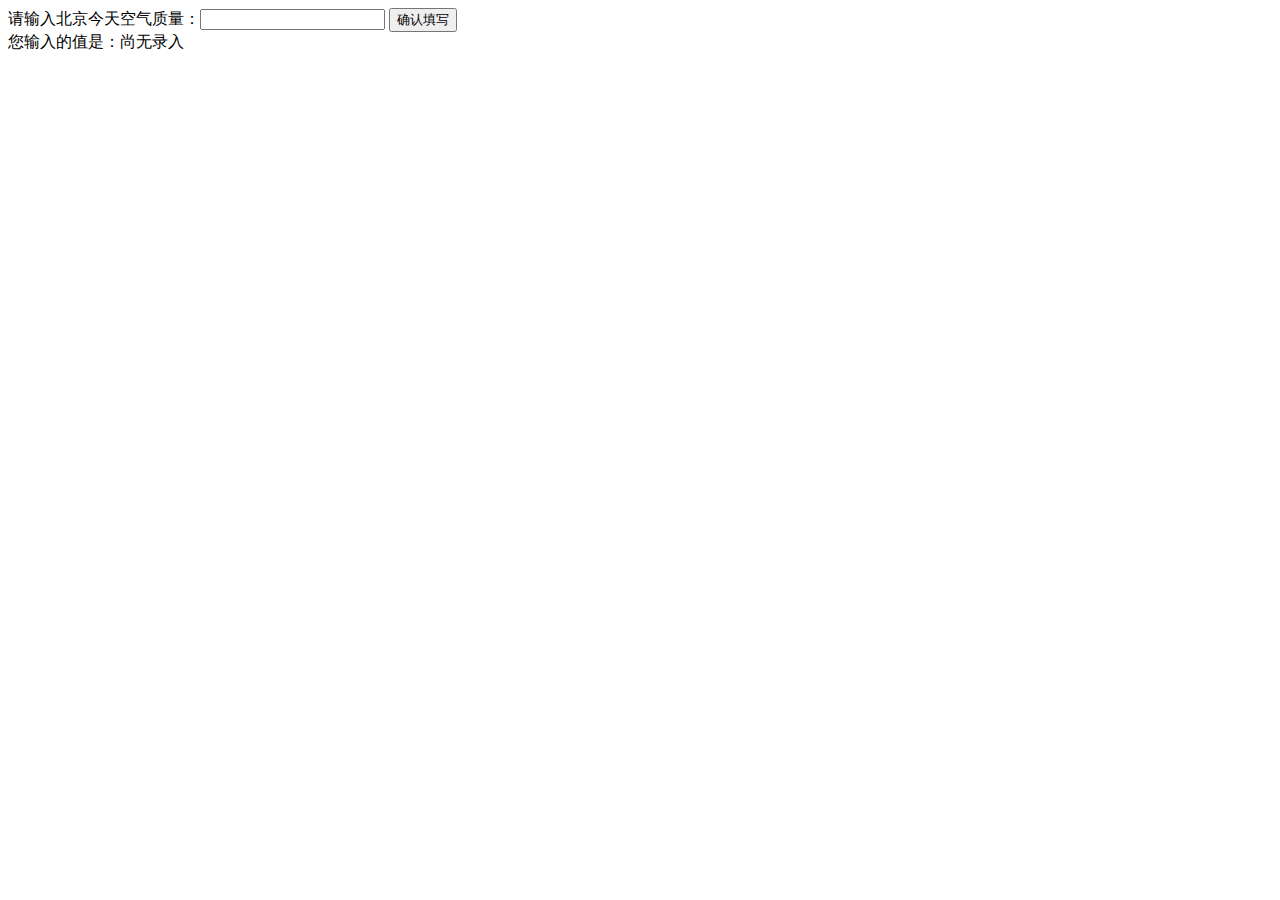
<file: task13/index.html>
<!DOCTYPE html>
<html>

<head>
    <meta charset="utf-8">
    <title>IFE JavaScript Task 01</title>
</head>

<body>
    <label>请输入北京今天空气质量：<input id="aqi-input" type="text"></label>
    <button id="button">确认填写</button>
    <div>您输入的值是：<span id="aqi-display">尚无录入</span></div>
    <script type="text/javascript">
        (function () {

            var button_sumbit = document.getElementById('button');
            var api_input = document.getElementById('aqi-input');
            var api_display = document.getElementById('aqi-display');
            button_sumbit.addEventListener('click', function () {
                api_display.innerHTML = api_input.value;
            }, false);

        })();
    </script>
</body>

</html>
</file>
<file: task02/css/index.css>
html, body, ul, li, ol, dl, dd, dt, p, h1, h2, h3, h4, h5, h6, form, fieldset, legend, img{
    margin: 0;
    padding: 0;
}
img{
    border: none;
    vertical-align: middle;
}
ul,ol{
    list-style: none;
}
.clearfix:before, 
.clearfix:after {
    content: "";
    display: table;
}

.clearfix:after {
    clear: both;
}

.clearfix {
    *zoom: 1; /*IE/7/6*/
}
.fl{
    float: left
}
.fr{
    float: right
}

body{
    background: #dedede;
}

.header{
    width: 100%;
    background: #333;
    height: 60px;
}
.header .navbar{
    background: #333;
    height: 60px;
    margin: 0 20px;
}
.header .navbar a>img{
    width: 50px;
    height: 50px;
    display: inline-block;
    padding-top: 5px;
}

.header .navbar .nav li{
    line-height: 60px;
    margin-right: 20px;
    font-size: 14px;
    float: left
}
.header .navbar .nav li a{
    text-decoration: none;
    color: #fff;
}
.header .navbar .nav li:last-child a{
    color: #dedede;
}

main,aside{
    padding: 0 20px;
}
main section{
    background: #fff;
    margin-top: 30px;
    border: 1px solid #dedede;
    box-shadow: 2px 2px #848484;
    padding: 30px 20px;
}
main section .article-info h2{
    font-style: normal;
    font-size: 18px;
}
main section .article-info h3{
    padding: 20px 0 10px;
    font-style: normal;
    font-size: 15px;
    color: #787677;
}
main section .article-info p{
    font-style: normal;
    font-size: 12px;
    color: #566568;
}
main section .article-desc{
    padding-top: 10px;
}
main section .article-desc p{
    text-indent: 2em;
    line-height: 30px;
}
main section .article-desc img{
    width: 300px;
    height: 300px;
    border: 1px solid #dedede;
    margin-top: 10px;
}
main section .article-desc ol{
    padding-left: 20px;   
}
main section .img-content{
    padding: 30px 0 0 50px;
} 
main section .img-content>div{
    width: 100px;
    border: 1px solid #dedede;
    margin-bottom: 20px;
}
main section .img-content div h5{
    padding-top: 10px;
    text-align: center;
}

main section .img-content div img{
    border: none;
    width: 100px;
    height: 100px;
}

main section .table-content ol{
    list-style:decimal;
    padding-left: 40px;
    font-weight: 600;
}

main section .table-content p{
    text-indent: 0em;
}

main section .table-content table{
    width: 100%;
    border: none;
    
}

main section .table-content table td{
    padding: 4px 0;
    border: 1px solid #dedede;
    border-top: none;
}

main section .table-content table th{
    background: #333;
    color: #fff;
    margin: 0;
    font-size: 14px;
    padding: 4px 0;
}
main section .table-content table tr:last-child td{
    background: #ccc;
    border: none;
}


.aside-content{
    background: #fff;
    margin-top: 30px;
    border: 1px solid #dedede;
    box-shadow: 2px 2px #848484;
    padding: 30px 20px;
}

.aside-content h3{
    line-height: 42px;
    font-size: 18px;
    border-left: 4px solid #ccc;
    padding-left: 10px;
}
.aside-content form{
    padding-top: 20px;
}
.aside-content form p{
    margin-bottom: 12px;
}

.aside-content .submit {
    border: none;
    border-radius: 10px;
    color: white;
    font-size: 20px;
    line-height: 40px;
    width: 100%;
    height: 40px;
    background-color: rgb(51, 85, 208);
}
.aside-content .text {
    padding-left: 128px;
    color: rgb(166, 167, 195);
}
.aside-content .detail {
    padding-left: 80px;
}
.aside-content .message {
    position: relative;
}
.aside-content .pro-describe {
    position: absolute;
    left: 48px;
    top: 0;
}
.aside-content #detail {
    margin-left: 130px;
}
footer {
    height: 100px;
    background-color: black;
    color: white;
    line-height: 100px;
    text-align: center;
}
</file>
<file: task05/css/index.css>
html, body, ul, li, ol, dl, dd, dt, p, h1, h2, h3, h4, h5, h6, form, fieldset, legend, img{
    margin: 0;
    padding: 0;
}
img{
    border: none;
    vertical-align: middle;
}
ul,ol{
    list-style: none;
}
.clearfix:before, 
.clearfix:after {
    content: "";
    display: table;
}

.clearfix:after {
    clear: both;
}

.clearfix {
    *zoom: 1; /*IE/7/6*/
}
.fl{
    float: left
}
.fr{
    float: right
}

body{
    background: #dedede;
}

.header{
    width: 100%;
    background: #333;
    height: 60px;
}
.header .navbar{
    background: #333;
    height: 60px;
    margin: 0 20px;
}
.header .navbar a>img{
    width: 50px;
    height: 50px;
    display: inline-block;
    padding-top: 5px;
}

.header .navbar .nav li{
    line-height: 60px;
    margin-right: 20px;
    font-size: 14px;
    float: left
}
.header .navbar .nav li a{
    text-decoration: none;
    color: #fff;
}
.header .navbar .nav li:last-child a{
    color: #dedede;
}

main,aside{
    padding: 0 20px;
    float: left;
}
main{
    width: 60%;
}
main section{
    background: #fff;
    margin-top: 30px;
    border: 1px solid #dedede;
    box-shadow: 2px 2px #848484;
    padding: 30px 20px;
}
main section .article-info h2{
    font-style: normal;
    font-size: 18px;
}
main section .article-info h3{
    padding: 20px 0 10px;
    font-style: normal;
    font-size: 15px;
    color: #787677;
}
main section .article-info p{
    font-style: normal;
    font-size: 12px;
    color: #566568;
}
main section .article-desc{
    padding-top: 10px;
}
main section .article-desc p{
    text-indent: 2em;
    line-height: 30px;
}
main section .article-desc img{
    width: 300px;
    height: 300px;
    border: 1px solid #dedede;
    margin-top: 10px;
}
main section .article-desc ol{
    padding-left: 20px;   
}
main section .img-content{
    padding: 30px 0 0 50px;
} 
main section .img-content>div{
    width: 100px;
    border: 1px solid #dedede;
    margin-bottom: 20px;
}
main section .img-content div h5{
    padding-top: 10px;
    text-align: center;
}

main section .img-content div img{
    border: none;
    width: 100px;
    height: 100px;
}

main section .table-content ol{
    list-style:decimal;
    padding-left: 40px;
    font-weight: 600;
}

main section .table-content p{
    text-indent: 0em;
}

main section .table-content table{
    width: 100%;
    border: none;
    
}

main section .table-content table td{
    padding: 4px 0;
    border: 1px solid #dedede;
    border-top: none;
}

main section .table-content table th{
    background: #333;
    color: #fff;
    margin: 0;
    font-size: 14px;
    padding: 4px 0;
}
main section .table-content table tr:last-child td{
    background: #ccc;
    border: none;
}

aside{
    width: 32%;
}
.aside-content{
    background: #fff;
    margin-top: 30px;
    border: 1px solid #dedede;
    box-shadow: 2px 2px #848484;
    padding: 30px 20px;
}

.aside-content h3{
    line-height: 42px;
    font-size: 18px;
    border-left: 4px solid #ccc;
    padding-left: 10px;
}
.aside-content form{
    padding-top: 20px;
}
.aside-content form p{
    margin-bottom: 12px;
}

.aside-content .submit {
    border: none;
    border-radius: 10px;
    color: white;
    font-size: 20px;
    line-height: 40px;
    width: 100%;
    height: 40px;
    cursor: pointer;
    background-color: rgb(51, 85, 208);
}
.aside-content .text {
    padding-left: 128px;
    color: rgb(166, 167, 195);
}
.aside-content .detail {
    padding-left: 80px;
}
.aside-content .message {
    position: relative;
}
.aside-content .pro-describe {
    position: absolute;
    left: 48px;
    top: 0;
}
.aside-content #detail {
    margin-left: 130px;
    resize: none;
}
footer {
    height: 100px;
    width: 100%;
    background-color: black;
    color: white;
    line-height: 100px;
    text-align: center;
    float: left;
    margin-top: 20px;
}
</file>
<file: task06/css/index.css>
html,body,img,ul,ol,p{
    margin: 0;
    padding: 0;
}
ul,ol{
    list-style: none;
}
img{
    border: none;
    vertical-align: middle;
}
a{
    text-decoration: none;
}

.fl{
    float: left;
}
.fr{
    float: right;
}
.clearfix:before, 
.clearfix:after {
    content: "";
    display: table;
}

.clearfix:after {
    clear: both;
}

.clearfix {
    *zoom: 1; /*IE/7/6*/
}

.wrapper{
    width: 892px;
    margin: 0 auto;
    padding: 0 44px;
    background: #fff;
}

.header{
    position: relative;
    height: 61px;
    border-bottom: 2px solid #938e8c;
}
.header a{
    position: absolute;
    color: #ffffff;
    background: #d45d5c;
    padding: 44px 27px 3px 7px;
    font-size: 12px;
    font-family: "黑体";
}
.header span{
    position: absolute;
    right: 0;
    bottom: 0;
    font-size: 12px;
    font-family: "黑体";
    color: #d45d5c;
}

.img-show{
    padding-top: 34px;
}

.img-show .img-content{
    float: left;
    position: relative;
}
.img-show .img-content::before,
.img-show .img-content::after{
    content: "";
    width: 191px;
    height: 301px;
    position: absolute;
    top: 0;
}
.img-show .img-content::before{
    background: rgba(39,78,60,0.5);
    left: 0;
}
.img-show .img-content::after{
    background: rgba(144,80,90,0.5);
    right: 0;
}


.img-show .about-content{
    float: left;
    border-top: 2px solid #cc8091;
    width: 203px;
    margin-left: 48px;
}
.img-show .about-content>p{
    font-family: 微软雅黑;
    font-size: 24px;
    text-decoration: underline;
    line-height: 40px;
}
.img-show .about-content>p:nth-of-type(3){
    font-size: 12px;
    color: #676767;
    font-family: "楷体";
    line-height: 10px;
    text-decoration: none;
}
.img-show .about-content>p:nth-of-type(4){
    font-size: 116px;
    font-style: italic;
    line-height: 138px;
    color: #75b86b;
    text-decoration: none;
    position: relative;
    left: -20px;
}
.img-show .about-content .css-decr{
    height: 60px;
    font-family: 微软雅黑;
    position: relative;
}
.img-show .about-content .css-decr>p{
    position: absolute;
}
.img-show .about-content .css-decr>p:nth-of-type(1){
    font-size: 55px;
    color: #cc8091;
    
}
.img-show .about-content .css-decr>p:nth-of-type(2){
    font-size: 21px;
    color: #cc8091;
    bottom: 12px;
    left: 86px;
}
.img-show .about-content .css-decr>p:nth-of-type(3){
    font-size: 12px;
    color: #676767;
    bottom: 0;
    left: 86px;
}

.three-p{
    width: 641px;
    padding-top: 40px;
}

.three-p>div{
    float: left;
    margin-right: 28px;
    font-size: 12px;
    line-height: 16px;
    color: #231815
}
.three-p>div>p:nth-of-type(1){
    font-size: 16px;
    text-decoration: underline;
    font-weight: 700;
    line-height: 26px;
    font-family: 微软雅黑
}
.three-p>div:nth-of-type(1){
    width: 227px;
    
}
.three-p>div:nth-of-type(1)>p:nth-of-type(1){
     color: #418c59;
}
.three-p>div:nth-of-type(2)>p:nth-of-type(1){
     color: #d2994f;
}
.three-p>div:nth-of-type(3)>p:nth-of-type(1){
     color: #cc7680;
}
.three-p>div:nth-of-type(2)>p:nth-of-type(2){
    width: 204px;
    opacity: 0.7;
}
.three-p>div:nth-of-type(3){
    width: 152px;
    margin: 0;
}
.three-p>div:nth-of-type(3)>p:nth-of-type(2){
    line-height: 22px;
}
.three-p>div:nth-of-type(3)>ul{
    margin-top: 22px;
}
.three-p>div:nth-of-type(3)>ul span{
    color: #cd4a48;
    font-style: italic;
    line-height: 16px;
    opacity: 0.7;
}


.technologe{
    padding-top: 70px;
}

.post{
    width: 415px;
    padding-right: 18px;
}
.post>p:nth-of-type(1){
    font-family: 黑体;
    font-weight: 700;
    font-size: 42px;
    color: #11456b;
}
.post>p:nth-of-type(1) span{
    font-size: 72px;
    color: #f5e327;
    font-style: italic;
    position: relative;
    left: -20px;
}
.post>p:nth-of-type(2){
    font-family: 黑体;
    color: #11456b;
    font-weight: 700;
    font-size: 33px;
    line-height: 48px;
}
.post .article-desc{
    border-top: 2px solid #11456b;
    padding-top: 30px;
    position: relative;
}
.post .article-desc p{
    font-size: 12px;
    color: #767777;
    font-family: 宋体;
    line-height: 16px;
    text-indent: 2em;
    float: left;
    text-align: right;
}
.post .article-desc p::first-letter{
    color: #f5e327;
    font-size: 70px;
    font-family: 微软雅黑;
}
.post .article-desc img{ 
   float: right;
   padding: 10px;
   padding-right: 0;
}

.technologe aside{
    width: 458px;
    padding-top: 16px;
}
.technologe aside .aside-img{
    height: 275px;
    position: relative;
}
.technologe aside .aside-img:before{
    content: "";
    width: 458px;
    height: 61px;
    position: absolute;
    bottom: 0;
    background: rgba(54,52,53,0.7);
}
.technologe aside .aside-img img{
    width: 458px;
    height: 275px;
}
.technologe aside .aside-img p{
    position: absolute;
    bottom: 0;
    font-size: 26px;
    font-family: 微软雅黑;
    color: #ffffff;
    height: 44px;
    border-left: 3px solid #72b16a;
    padding-left: 10px;
    left: 40px;
    line-height: 44px;
    bottom: 8px;
}
.technologe aside .aside-img p span{
    font-size: 12px;
    color: #72b16a;
    font-style: italic;
    letter-spacing: 140%;
    padding-left: 10px;
}

.technologe aside .aside-list{
    width: 459px;
    height: 298px;
    margin-top:30px;  
    padding-top:30px;  
    background: #eeedd6;
}
.technologe aside .aside-list ul{
    padding-left: 20px;
}

.technologe aside .aside-list ul li{
    font-size: 16px;
    text-align: left;
    font-family: 宋体;
    color: #5a5b5b;
    padding: 10px 0;
}
.technologe aside .aside-list ul li::before{
    content: "▲";
    color: #10456b;
    margin-right: 10px;
}
.technologe aside .aside-list ul li span{
    font-size: 12px;
    text-align: right;
    font-style: italic;    
}

.technologe .one-world{
    padding-top: 20px;
}
.technologe .one-world .one{
    width: 260px;
    height: 160px;
    background: #d45d5c;
    color: #ffffff;
    position: relative;
}
.technologe .one-world .one>p{
    position: absolute;
}
.technologe .one-world .one>p:nth-of-type(1){
    font-size: 110px;
    font-family: 微软雅黑;
    height: 86px;
    top: 40px;
    left:10px;
    line-height: 86px;
    border-right: 2px solid #ffffff;
}
.technologe .one-world .one>p:nth-of-type(2){
    font-size: 26px;
    font-family: 黑体;
    font-style: italic;
    line-height: 24px;
    top: 48px;
    left: 80px;
    width: 170px;
}
.technologe .one-world .one>span{
    position: absolute;
    font-size: 12px;
    font-family: 黑体;
    
    top: 94px;
    left: 80px;
    padding:6px 20px 0 6px;
}
.technologe .one-world .world{
    width: 164px;
    font-size: 14px;
    color: #5a5b5b;
    font-family: 黑体;
    line-height: 16px;
    font-style: italic;
    padding-top: 30px;
}
.technologe .one-world .world >p{
    text-indent: 2em;
    position: relative;
}
.technologe .one-world .world>p::before,
.technologe .one-world .world>p::after{
    color: #d45d5c;
    font-size: 72px;
    font-style: normal;
    position: absolute;
}
.technologe .one-world .world>p::before{
    content: "“";
    top: 13px;
    left: -70px;
}
.technologe .one-world .world>p::after{
    content: "”";
    bottom: -30px;
    right: -32px;
}

footer{
    width: 892px;
    border-top: 1px solid #938e8c;
    margin-top: 40px;
    position: relative;
    height: 60px;
}
footer>p{
    position: absolute;
    font-size: 12px;
    font-family: 黑体;
    color: #cc7680;
    right: 0;
}
</file>
<file: task07/style/global.css>
/*初始化样式*/
body{
    padding: 0;
    margin: 0;
    background: #FFFFFF;
}
.wrap{
    width: 1280px;
    margin: 0 auto;
}
i,s{
    font-style: normal;
    text-decoration: none;
}
html, body, ul, li, ol, dl, dd, dt, p, h1, h2, h3, h4, h5, h6, form, fieldset, legend, img {
    margin: 0;
    padding: 0;
}

fieldset, img, input, button {
    border: none;
    padding: 0;
    margin: 0;
    outline-style: none;
}

ul, ol {
    list-style: none;
}

input {
    padding-top: 0;
    padding-bottom: 0;
    font-family: "SimSun", "宋体";
}

select, input {
    vertical-align: middle;
    outline: none;
}

select, input, textarea {
    font-size: 12px;
    margin: 0;
}
textarea {
    resize: none;
}

img {
    border: 0;
    vertical-align: top;
}

a{
    color: #999ba0;
    text-decoration: none;
}
table{
    border-collapse: collapse;
}
.clearfix:before, .clearfix:after {
    content: "";
    display: table;
}

.clearfix:after {
    clear: both;
}

.clearfix {
    *zoom: 1; /*IE/7/6*/
}
.fl{
    float: left;
}
.fr{
    float: right;
}
h1, h2, h3, h4, h5, h6 {
    text-decoration: none;
    font-weight: normal;
    font-size: 100%;
}


/* 头部样式*/
.header{
    height: 57px;
    width: 1168px;
    padding: 0 56px;
    margin: 0 auto;
}

.logo{
    float: left;
    width: 112px;
    line-height:57px;
}
.logo img{
    vertical-align: top;
   padding-top: 12px;
    margin-right: 10px;
}
.logo a{
    color: #393a3a;
    font-size: 20px;
    font-weight: bold;
}

.header nav{
    float: right;
    height: 52px;
    /*padding-bottom: 5px;*/
}
.header nav li a{
    text-align: center;
    height: 100%;
    display: inline-block;
    padding: 0 22px ;
    line-height: 52px;
    font-weight: bold;
    font-size: 15px;
}
.header nav li{
    float: left;
}
.header nav .login_pic{
    background: url("../images/person.png") no-repeat 4px 16px;
}
.li_select a,nav a:hover{
    color: #e74f4d;
    border-bottom: 5px solid #e74f4d;
}


/*底部样式*/
footer{
    height: 416px;
}
footer .connection{
    padding-top: 90px;
    height: 266px;
    background: #32363e;
    color: #FFFFFF;
    padding-left: 400px;
}

.connection .conn_us{
    width: 512px;
    height: 200px;
}
.connection .conn_us h3{
    font-size: 22px;
    font-weight: bold;
    text-align: center;
}
.connection .conn_us p{
    text-align: center;
    font-size: 12px;
    margin-top: 12px;
}
.conn_us input{
    margin-top: 32px;
}
.conn_us input[type='text'] {
    line-height: 40px;
    font-size: 16px;
    text-indent: 1em;
    width: 430px;
    height: 40px;
}
.conn_us input[type='submit'] {
    width: 80px;
    height: 40px;
    cursor: pointer;
    font-size: 16px;
    color: #FFFFFF;
    background: #6f7178;
}

.conn_us ul{
    margin-top:36px;
    margin-left: 164px;
}

.conn_us ul li{
    float: left;
    margin-right: 26px;
}

footer .copyright{
    padding-top: 16px;
    line-height: 44px;
    width: 100%;
    height: 44px;
    background: #303039;
    color: #FFFFFF;
}
footer .copyright span:first-child{
    float: left;
    margin-left: 100px;
}
footer .copyright span:last-child{
    cursor: pointer;
    float: right;
    margin-right: 40px;
}
</file>
<file: task07/style/index.css>
/*首页样式*/
.banner{
    color: #FFFFFF;
    height: 690px;
    position: relative;
    background: url("../images/banner.png") no-repeat;
}
.banner h2,.banner p,.banner a{
    position: absolute;
    left: 115px;
}
.banner h2{
    font-size: 50px;
    top:228px;
}
.banner p{
    top:312px;
    font-size: 18px;
}
.banner a{
    font-size: 28px;
    font-weight: bold;
    top: 430px;
    width: 300px;
    height:56px;
    line-height: 56px;
    color: #FFFFFF;
    text-align: center;
    background: #e7504e;
}
.pro_intro{
    padding: 45px 0 65px 0;
    position: relative;
    height: 140px;
}
.pro_intro li{
    height: 52px;
    border-right: 1px solid  #767677;
    width: 316px;
    float: left;
    text-align: center;
}
.pro_intro li:last-child{
    border: none;
}
.pro_intro li a{
    color: #767777;
    display: inline-block;
    height: 140px;
    width: 160px;
}
.pro_intro li a:hover{
    color: #e7504e;
}
.pro_intro li a p{
    margin-top: 50px;
    font-size: 14px;
    font-family: "Helvetica Neue", Helvetica, Arial, sans-serif;
}

.about_new{
    height: 700px;
}
.world{
    height: 190px;
    background: #edecec;
    font-size: 40px;
    color: #a1a1a1;
    text-align: center;
    padding: 90px 225px 80px;
}
.world img{
    margin-bottom: 50px;
}
.search{
    position: relative;
    background: url("../images/map.png") no-repeat 0 -610px ;
    height: 340px;
}
.search .map_shade{
    display: inline-block;
    position: absolute;
    left: 0;
    top: 0;
    width: 1280px;
    height: 340px;
    background: rgba(238,214,214,0.2);
}
.map_text{
    color: #FFFFFF;
    position: relative;
    padding: 52px 28px;
    text-align: center;
    margin: 0 auto;
    width: 410px;
    height: 66px;
}
.map_text h4{
    font-size: 26px;
}
.map_text span{
    top: 86px;
    left: 218px;
    position: absolute;
    display: inline-block;
    width: 30px;
    height: 4px;
    background: #FFFFFF;
}
.map_text p{
    margin-top: 28px;
    font-size: 14px;
}

.map_city{
    position: relative;
    height: 170px;
    padding: 0 126px;
    margin: 0 auto;
}

.map_city .city_item{
    position: relative;
    margin-right: 28px;
    float: left;
    width: 236px;
    height: 36px;
    color: #a8aaaa;
}
.map_city .city_item span{
    right: 10px;
    top: 9px;
}
.down_item{
    cursor: pointer;
    color: #FFFFFF;
    background: #be4e48;
    width: 18px;
    height: 18px;
    display: inline-block;
    text-align: center;
    position: absolute;

}
.down_item i{
    display: inline-block;
    position: relative;
    overflow: hidden;
    top: 5px;
    height: 18px;
    width: 18px;
}
.down_item s{
    font-size: 18px;
    display: inline-block;
    position: absolute;
    height: 9px;
    width: 18px;
    top: -9px;
    left: 0;
    color: #FFFFFF;
}


.map_city .city_item input{
    font-size: 16px;
    text-indent: 1em;
    display: inline-block;
    border: 1px solid #d2c4c1;
    border-top: none;
    border-bottom: none;
    width: 234px;
    height: 36px;
}
.map_city .ser_btn{
    cursor: pointer;
    color: #FFFFFF;
    font-size: 18px;
    width: 234px;
    height: 36px;
    border: 1px solid #ab4944;
    border-top:none;
    border-bottom: none;
    background: #be4e48;
}

.map_city .city_sel{
    padding-left: 30px;
    text-indent: 1em;
    position: absolute;
    left: 390px;
    top:36px;
    width: 204px;
    height: 170px;
    border: 1px solid #d9a19f;
    background: #e4e3e5;
}
.map_city .city_sel .select{
    position: relative;
    background: #be4e48;
    color: #FFFFFF;
}
.map_city .city_sel .select_item{
    text-align: center;
    display: inline-block;
    position: absolute;
    background: #be4e48;
    width: 30px;
    left: -30px;
    top: 0;
    color: #FFFFFF;
}
.map_city .city_sel li{
    cursor: pointer;
    color: #787878;
    height: 28px;
    line-height: 28px;
    font-size: 12px;
}


.activity{
    height: 404px;
    width: 988px;
    background: #f7f7f7;
    padding: 100px 146px;
}
.act_item{
    float: left;
    width: 220px;
    height: 390px;
    margin-right: 36px;
    text-align: center;
}
.act_item:last-child{
    margin: 0;
}

.act_item h5{
    color: #313233;
    margin-top:14px;
}
.act_item p{
    margin-top: 10px;
    font-size: 12px;
    color: #818181;
}
.act_item .act_img{
    background: #FFFFFF;
    width: 202px;
    height: 312px;
    padding: 14px 10px;
}

.act_item img{
    width: 202px;
    height: 312px;
}

.act_spec{
    position: relative;
}
.act_spec .act_img,.act_spec h5,.act_spec p{
    position: absolute;
}
.act_spec .act_img{
    top: 60px;
    left: 0;
}
.act_spec h5{
    top: -14px;
    left: 50px;
    color: #000000;
    font-size: 22px;
}

.act_spec p{
    top: 26px;
    left: 66px;
}

.bj_time{
    height: 568px;
}
.bj_time .bj_img{
    text-align: center;
    font-family: "Microsoft YaHei UI";
    color: #FFFFFF;
    width: 852px;
    height: 568px;
    background: url("../images/time_bg.png") no-repeat;
}
.bj_time .bj_img h5{
    font-size: 48px;
    margin-top: 128px;
}
.bj_time .bj_img p{
    font-size: 120px;

}
.bj_time .bj_img span{
    font-size: 18px;
}

.bj_time .bj_text{
    text-align: center;
    position: relative;
    font-family: "Microsoft YaHei UI";
    padding: 0 70px;
    width: 288px;
    height: 568px;
}
.bj_text .tri_l{
    position: absolute;
    top: 270px;
    left: -48px;
    border-width: 15px 24px;
    border-color: transparent #FFFFFF transparent transparent;
    border-style: solid;
}


.bj_text h5{
    font-size: 20px;
    color: #323333;
    margin: 164px 0 30px 0;
}
.bj_text h5 span{
    color:#e74f4d ;
}

.bj_text p{
    text-align: left;
    font-family: "SimSun", "宋体";
    font-size: 12px;
    color: #b0b0b0;
    line-height: 26px;
}

.bj_text .cir{
    margin-left: 14px;
}
.bj_text .cir .cir_cur,.bj_text .cir span:hover{
    background: #929293;
}
.bj_text .cir span{
    display: inline-block;
    border-radius: 50%;
    width: 10px;
    height: 10px;
    cursor: pointer;
    margin-right: 14px;
    border: 1px solid #929293;
}

.bj_text a{
    margin: 46px 0 24px 0;
    display: inline-block;
    width: 102px;
    height: 30px;
    line-height: 30px;
    color: #e4666a;
    font-size: 12px;
    border: 1px solid #e4666a;
}


.us_time{
    position: relative;
    margin-top: -1px;
    background: url("../images/us_img.png") no-repeat right;
    height: 520px;
}
.us_time .tri_r{
    position: absolute;
    top: 250px;
    right: 380px;
    border-width: 15px 24px;
    border-color: transparent transparent transparent #FFFFFF  ;
    border-style: solid;
}
.us_time .us_item{
    font-family: "黑体";
    font-size: 21px;
    text-align: center;
    padding: 0 126px;
    margin-top: -1px;
    float: left;
    height: 100%;
    width: 174px;
}
.us_time .us_item h5{
    margin: 172px 0 12px 0;
}
.us_time .us_item p{

}
.us_time .us_item span{
    display: inline-block;
    width: 30px;
    height: 3px;
    background: #000;
    margin: 24px 0;
}

.us_time .us_item a{
    display: inline-block;
    width: 170px;
    height: 42px;
    text-align: center;
    line-height: 42px;
}

.us_time .item0{
    color: #FFFFFF;
    background: #e74f4d;
}

.us_time .item0 span{
    background: #FFFFFF;
}
.us_time .item0 a{
    color: #FFFFFF;
    border: 1px solid #FFFFFF;
}

.us_time .item1{
    color: #000000;
    background: #FFFFFF;
}
.us_time .item1 span{
    background: #aaaaaa;
}
.us_time .item1 a{
    color: #e95a58;
    border: 1px solid #e95a58;
}

.volunteer{
    padding: 120px 140px 0;
    width: 1000px;
    margin: 0 auto;
    height: 630px;
}
.vol_title{
    text-align: center;
    padding: 0 286px;
    width: 428px;
    height: 135px;
}
.vol_title h5{
    font-family: "黑体";
    font-size: 21px;
}
.vol_title span{
    width: 30px;
    height: 3px;
    display: inline-block;
    background: #eb6664;
}
.vol_title p{
    margin-top: 15px;
    font-family: "Microsoft YaHei UI";
    font-size: 12px;
    color: #aaaaaa;
    line-height: 16px;
}

.vol_agree{
    width: 340px;
}
.vol_agree .dt{
    font-size: 14px;
    font-family: "黑体";
    color: #000000;
    margin: 50px 0 28px 0;
}
.vol_agree .dd {
    position: relative;
    font-size: 12px;
    font-family: "SimSun", "宋体";
    color: #adabab;
    line-height: 20px;
}
.vol_agree .dd a{
    font-size: 12px;
    font-family: "SimSun", "宋体";
    display: inline-block;
    float: right;
}
.vol_agree .dd a::before{
    content: "";
}

.vol_form{
    padding-left: 60px;
    width: 600px;
    margin-top: 50px;
}
.vol_form input{
    text-indent: 5.5em;
    margin-bottom: 20px;
    width: 284px;
    height: 40px;
    font-size: 12px;
    line-height: 40px;
    color: #323333;
    background: #ececee;
}
.vol_form .extra{
    height: 145px;
    width: 590px;
}
.vol_form .form_item{
    margin-left: 16px;
    float: left;
    position: relative;
}
.vol_form label{
    color: #6c6868;
    font-size: 12px;
    font-family: "SimSun", "宋体";
    position: absolute;
    top: 14px;
    left: 10px;
}
.vol_form .submit{
    width: 590px;
    cursor: pointer;
}
</file>
